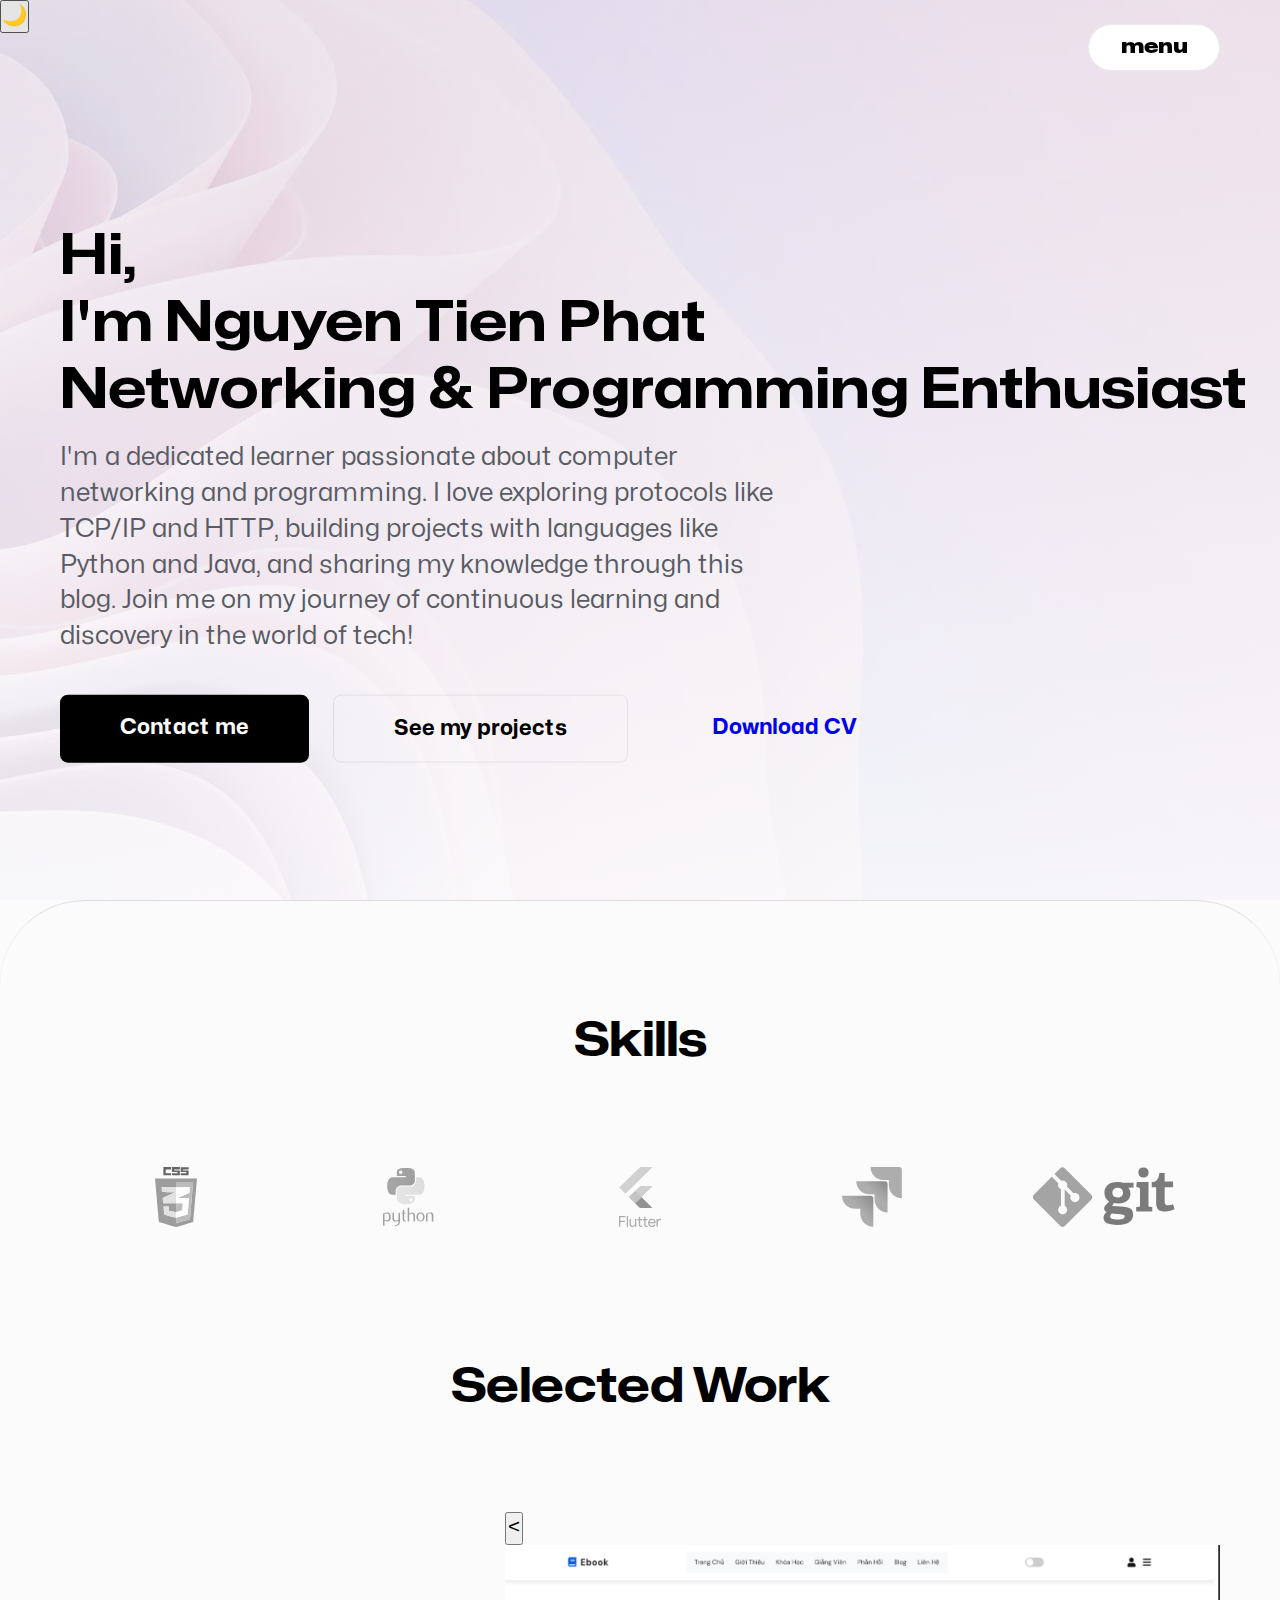
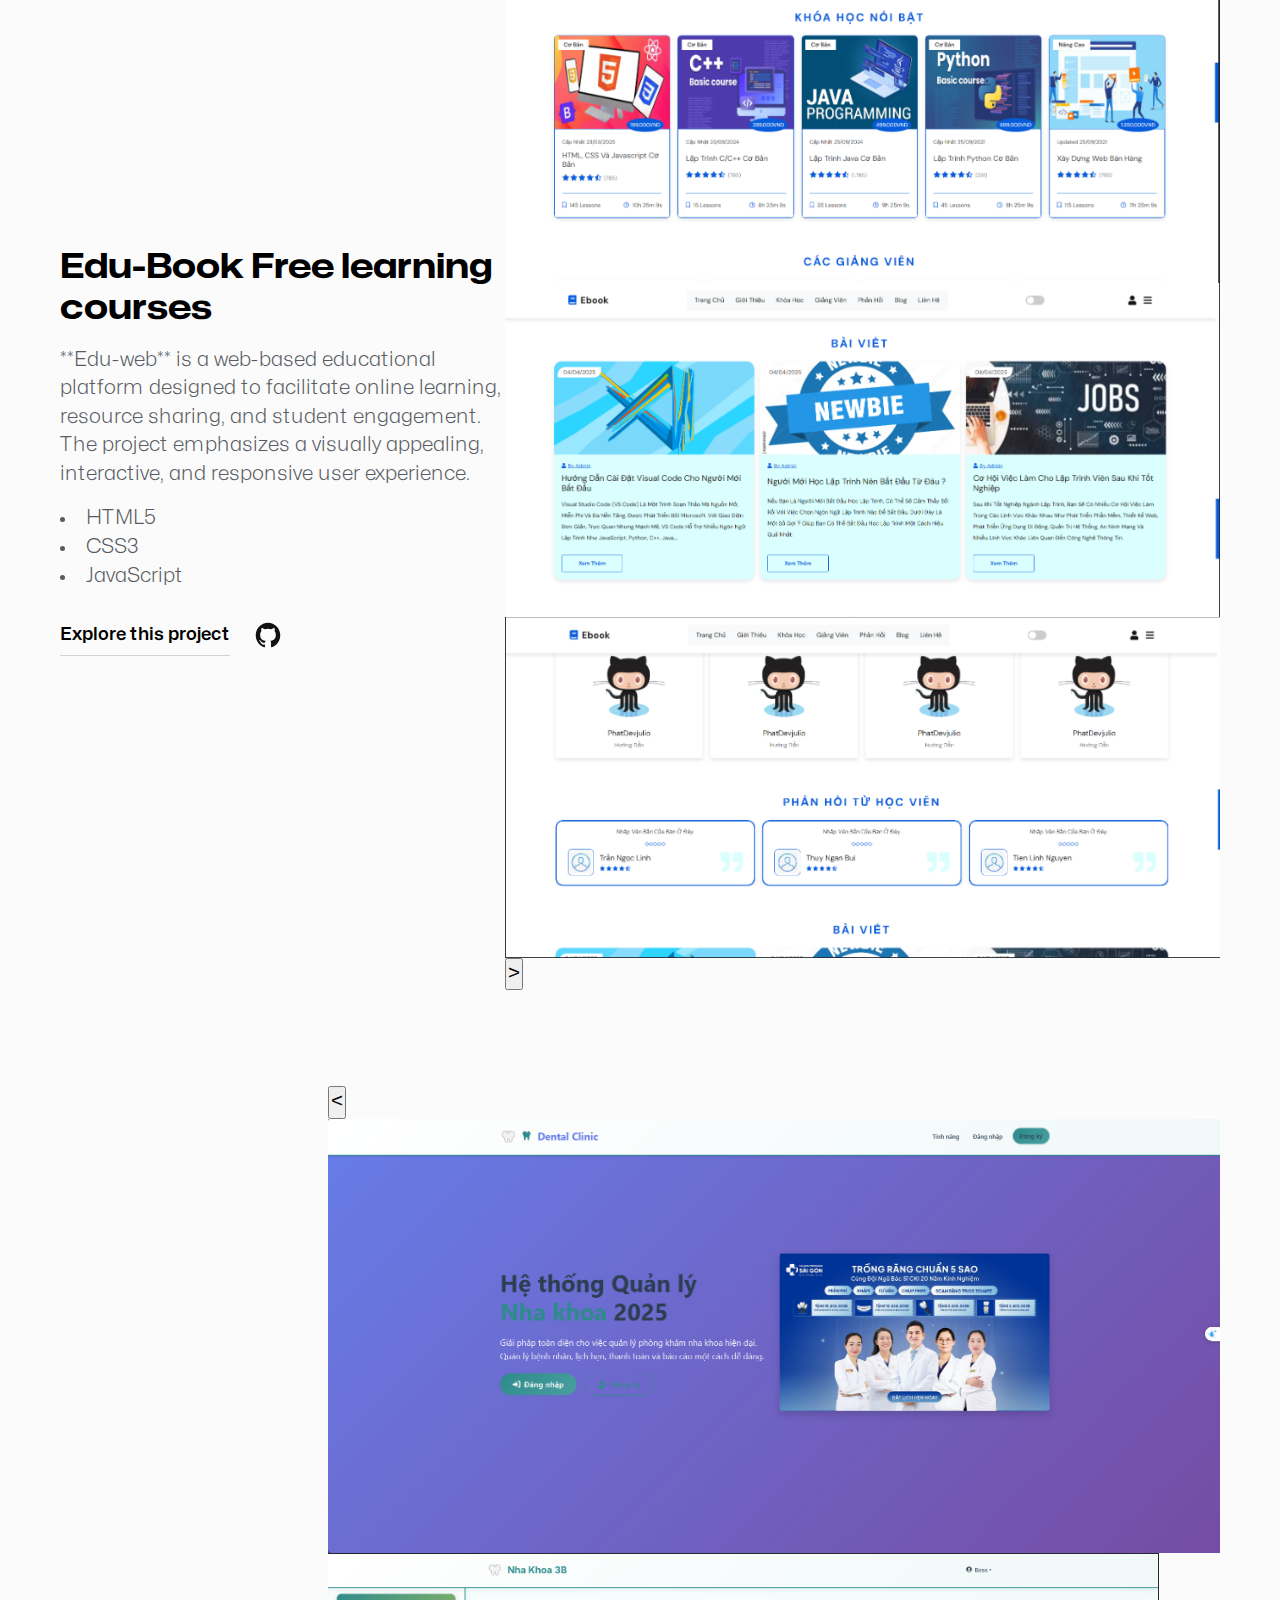
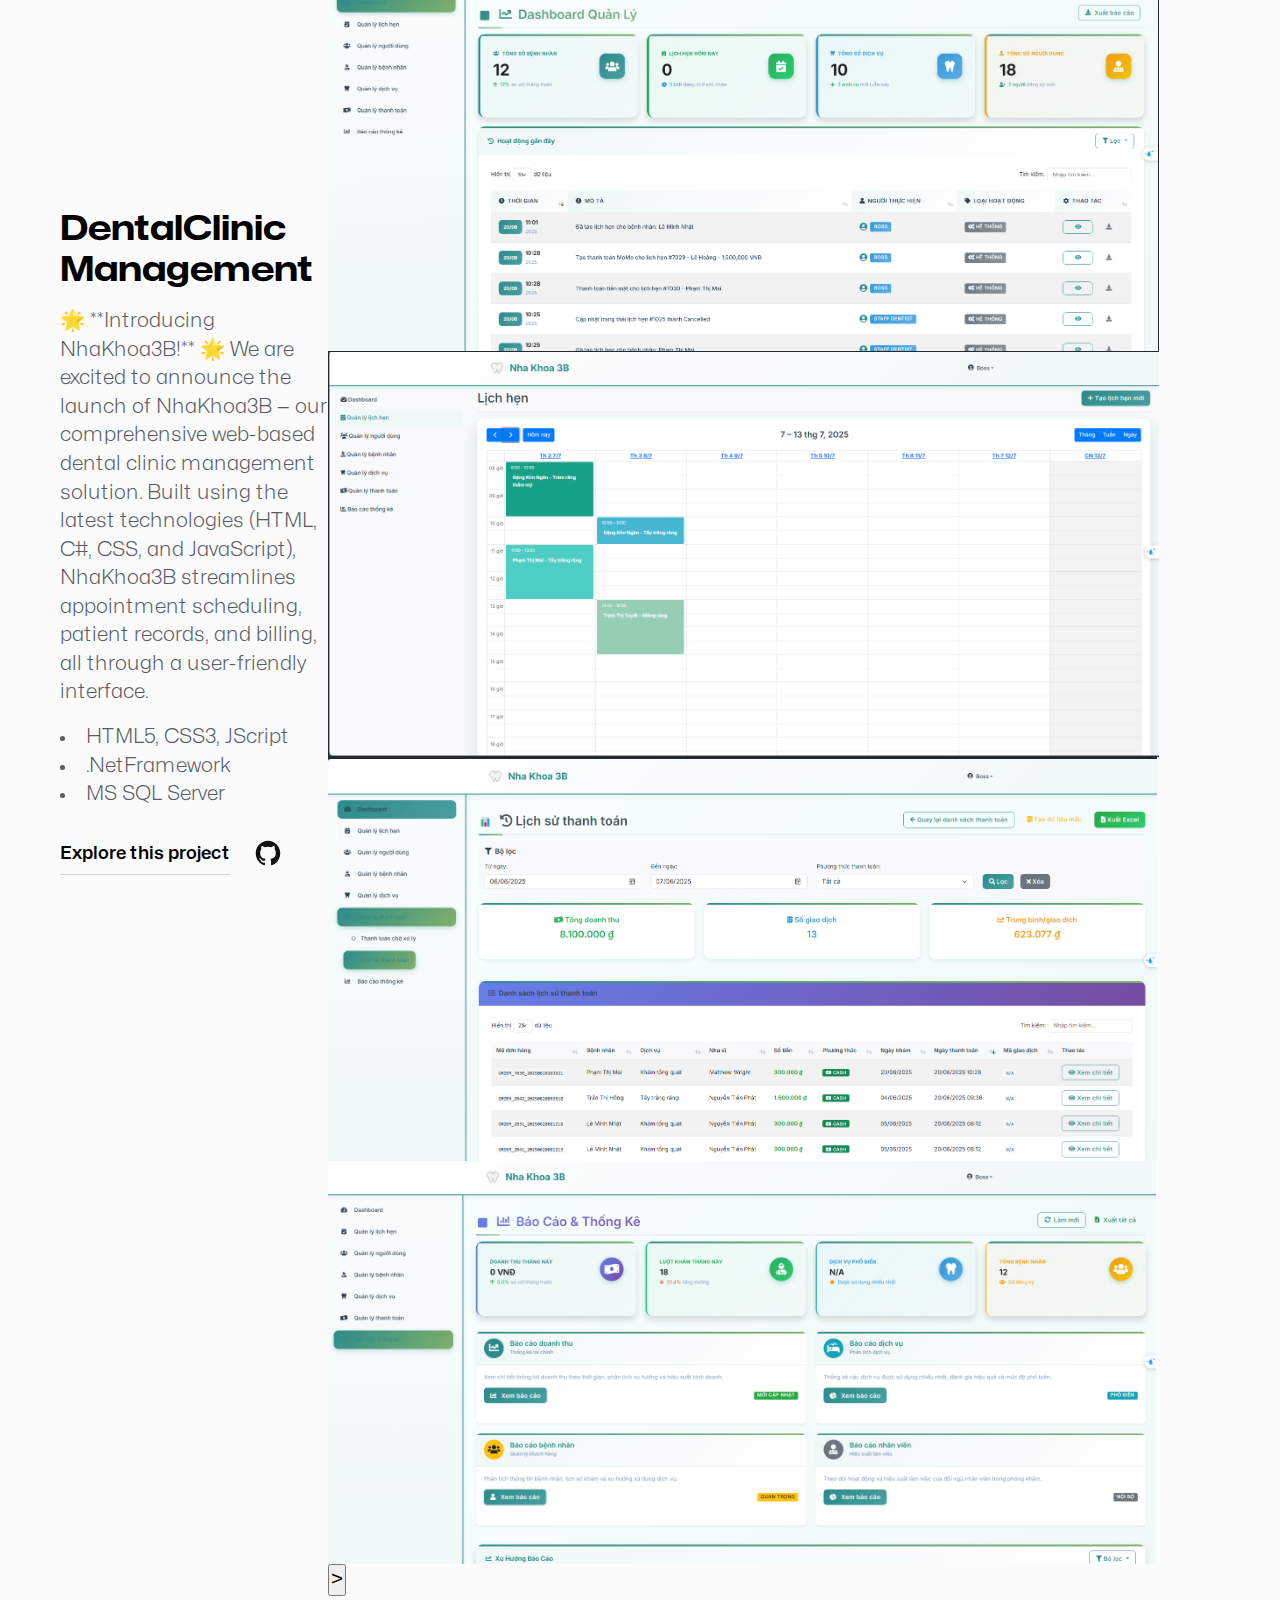
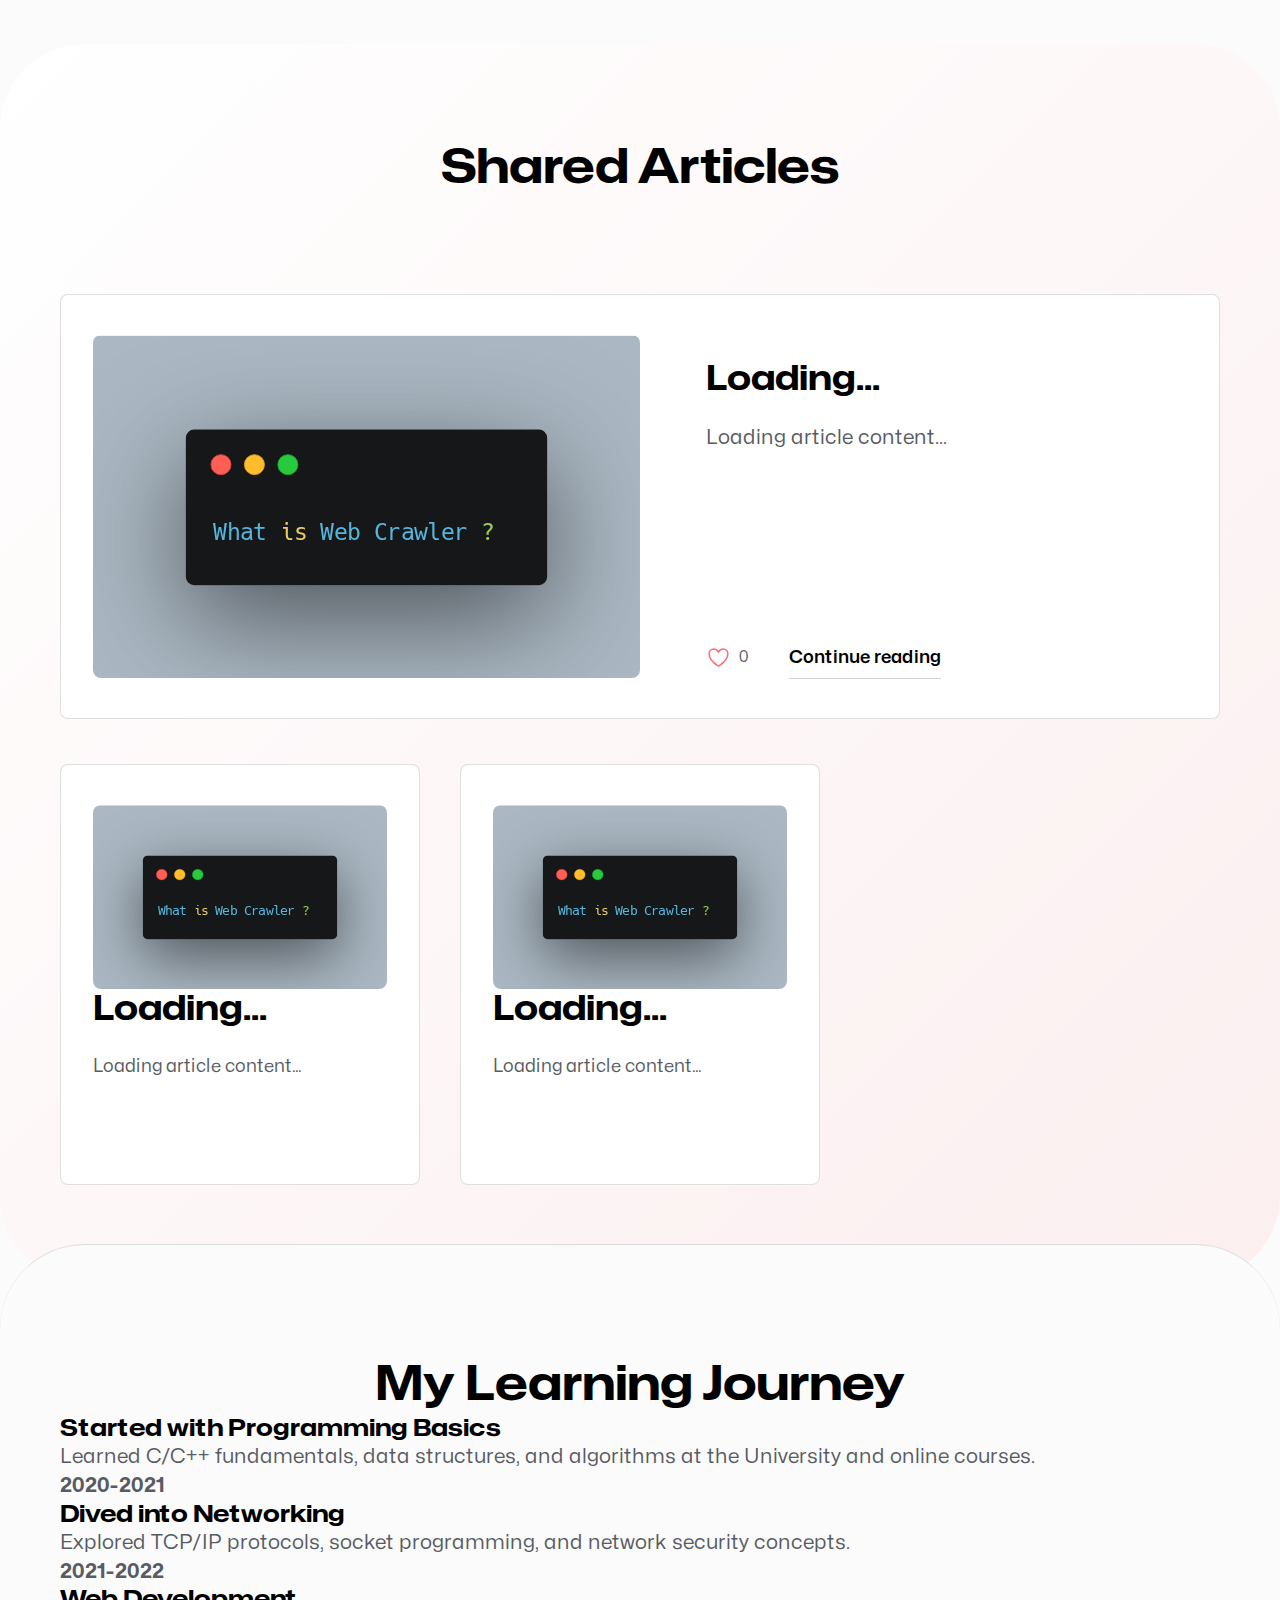
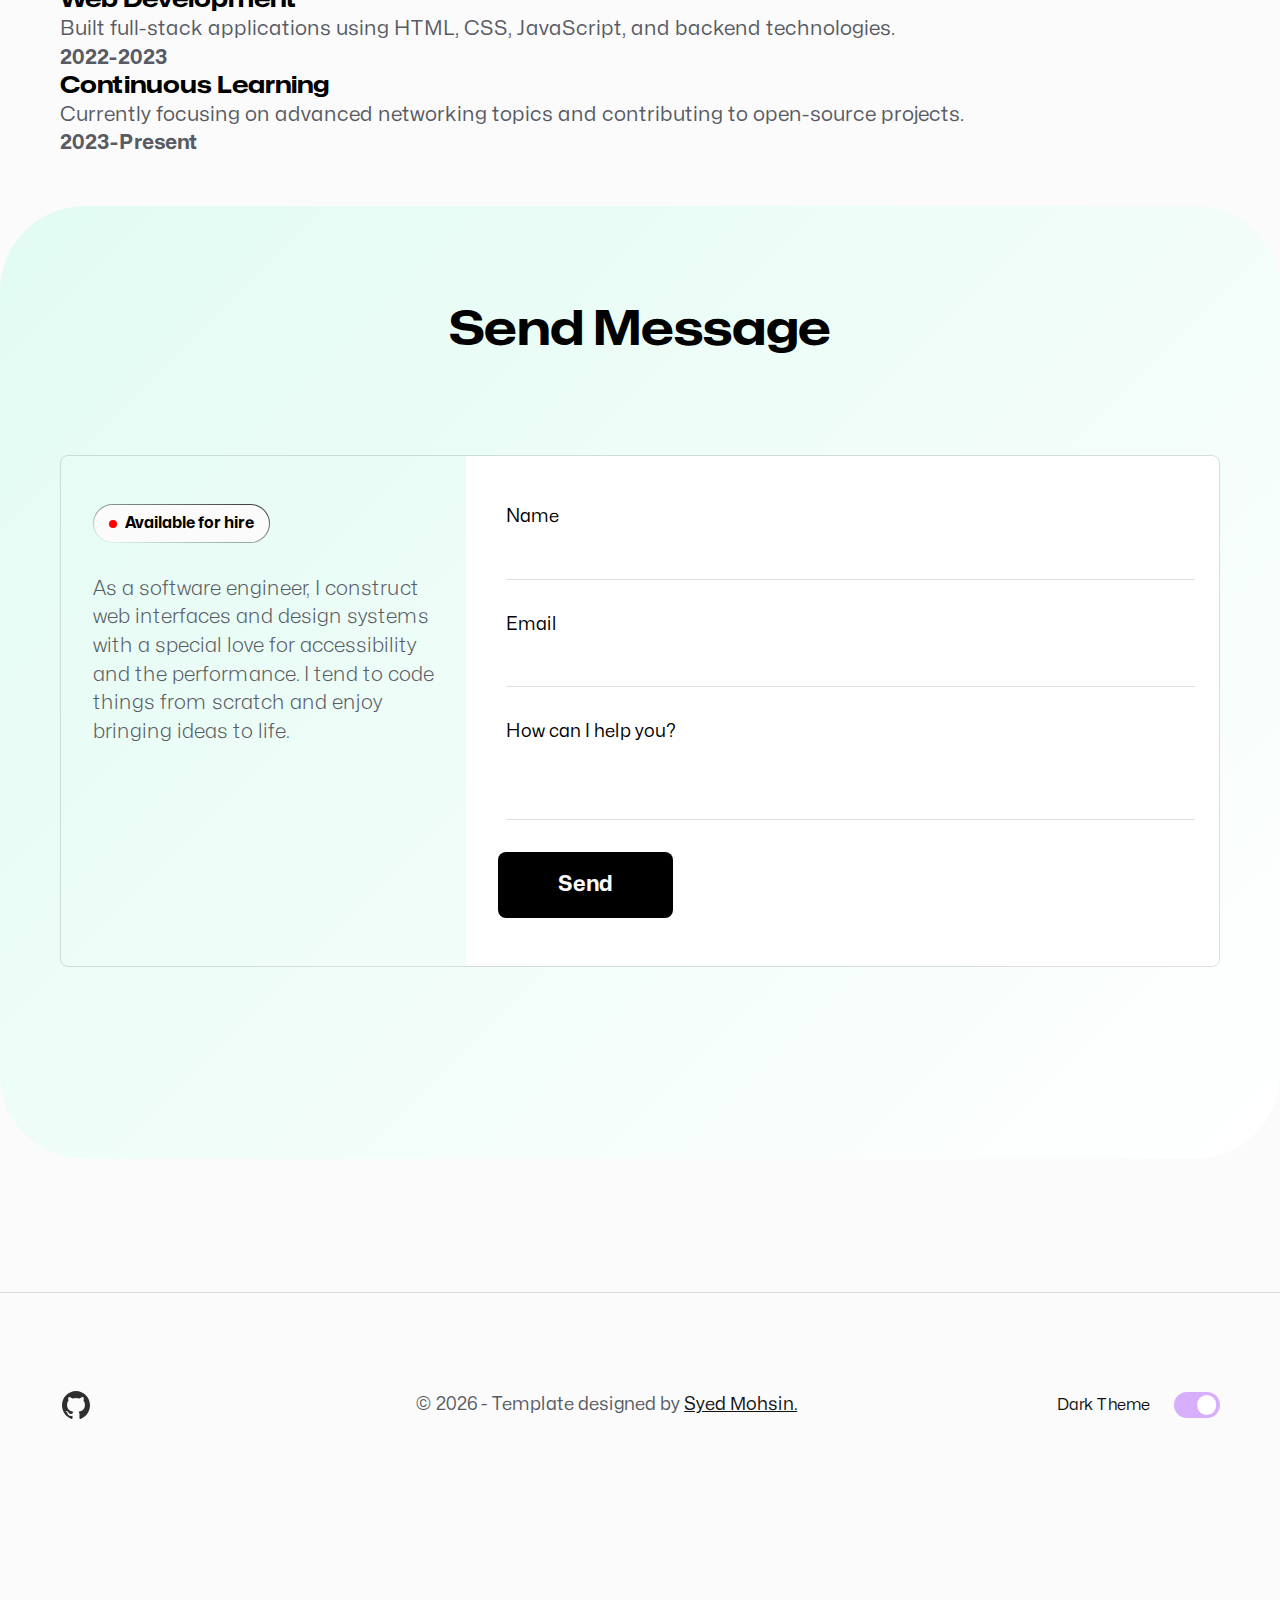
<file: index.html>
<meta name="twitter:card" content="summary_large_image" />
<meta
  name="twitter:title"
  content="Nguyen Tien Phat's Networking & Programming Blog"
/>
<meta
  name="twitter:description"
  content="Welcome to my personal blog and portfolio! I am a passionate learner in computer networking and programming,
sharing my journey, projects, and insights on topics like TCP/IP, HTTP, Python, and more. Explore my work,
 articles, and connect with me for collaborations or discussions!"
/>

<meta property="og:url" content="https://ossportfolio.netlify.app" />
<meta property="og:type" content="website" />
<meta
  property="og:title"
  content="Nguyen Tien Phat's Networking & Programming Blog"
/>
<meta
  property="og:description"
  content="Welcome to my personal blog and portfolio! I am a passionate learner in computer networking and programming,
sharing my journey, projects, and insights on topics like TCP/IP, HTTP, Python, and more. Explore my work,
 articles, and connect with me for collaborations or discussions!"
/>

<!DOCTYPE html>
<html lang="en">
  <head>
    <meta charset="UTF-8" />
    <meta http-equiv="X-UA-Compatible" content="IE=edge" />
    <meta name="viewport" content="width=device-width, initial-scale=1.0" />
    <meta name="robots" content="index, follow" />

    <!-- Read and update content attributes accordingly  -->

    <meta
      name="description"
      content="Welcome to my personal blog and portfolio! I am a passionate learner in computer networking and programming,
       sharing my journey, projects, and insights on topics like TCP/IP, HTTP, Python, and more. Explore my work,
        articles, and connect with me for collaborations or discussions!"
    />

    <!-- Google / Search Engine Tags -->
    <meta
      itemprop="name"
      content="Nguyen Tien Phat's Networking & Programming Blog"
    />
    <meta
      itemprop="description"
      content="Welcome to my personal blog and portfolio! I am a passionate learner in computer networking and programming,
sharing my journey, projects, and insights on topics like TCP/IP, HTTP, Python, and more. Explore my work,
 articles, and connect with me for collaborations or discussions!"
    />

    <!-- Reference screenshot of updated site's header in place of content -->
    <meta itemprop="image" content="assets/images/sharing-card.png" />

    <!-- Facebook Meta Tags -->
    <meta property="og:url" content="https://ossportfolio.netlify.app" />
    <meta property="og:type" content="website" />
    <meta property="og:title" content="Tien Phat's Portfolio" />
    <meta
      property="og:description"
      content="Welcome to my portfolio website! I am a passionate backend developer specializing in Java and Spring Boot,
with hands-on experience in building scalable and efficient web applications. Here, you'll find my projects,
 open-source contributions, and more. Feel free to reach out for inquiries or potential collaborations—
 I'd love to connect!"
    />
    <!-- Reference screenshot of updated site's header in content -->
    <meta property="og:image" content="assets/images/sharing-card.png" />

    <!-- Twitter Meta Tags -->
    <meta name="twitter:card" content="summary_large_image" />
    <meta name="twitter:title" content="Tien Phat's Portfolio" />
    <meta
      name="twitter:description"
      content="Welcome to my portfolio website! I am a passionate backend developer specializing in Java and Spring Boot,
with hands-on experience in building scalable and efficient web applications. Here, you'll find my projects,
 open-source contributions, and more. Feel free to reach out for inquiries or potential collaborations—
 I'd love to connect!"
    />
    <!-- Reference screenshot of updated site's header in content -->
    <meta name="twitter:image" content="assets/images/sharing-card.png" />

    <!-- Update favicon href attribute with image of yourself -->
    <link
      rel="shortcut icon"
      href="assets/images/favicons.png"
      type="image/png"
    />

    <!-- Preloading fonts for better performance -->

    <link
      rel="preload"
      href="assets/fonts/Mona-Sans.woff2"
      as="font"
      type="font/woff2"
      crossorigin
    />

    <link rel="stylesheet" href="style.css" />
    <script src="script.js" defer></script>

    <!-- Your name here -->
    <title>Nguyen Tien Phat's Networking & Programming Blog</title>
  </head>

  <body>
    <script>
      // Set default theme to light
      const theme = localStorage.getItem("theme") || "light";
      document.body.classList.add(theme);
    </script>

    <header class="header">
      <div class="menu-btn-container">
        <div class="container">
          <button type="button" class="menu-btn">menu</button>
        </div>
      </div>

      <nav class="nav hidden">
        <ol class="nav-items">
          <li class="nav-item"><a href="#">Home</a></li>
          <li class="nav-item"><a href="#skills">Skills</a></li>
          <li class="nav-item"><a href="#work">My Work</a></li>
          <li class="nav-item"><a href="pages/blog-list.html">Blog</a></li>
          <li class="nav-item"><a href="#journey">My Journey</a></li>
          <li class="nav-item">
            <a href="#contact" data-focused="last-focused">Contact</a>
          </li>
        </ol>
      </nav>
      <!-- floating button -->
      <div class="fab">
        <button class="fab-icon" id="theme-toggle" aria-label="Toggle theme">
          <span class="theme-icon">🌙</span>
        </button>
      </div>

      <div class="container">
        <div class="header-textbox">
          <!-- Replace with your name and job title -->
          <h1 class="h1">
            <span>Hi,</span>
            <span> I'm Nguyen Tien Phat</span>
            <span>Networking & Programming Enthusiast</span>
          </h1>
          <!-- Add a small introductory paragraph about yourself -->
          <p class="header-text">
            I'm a dedicated learner passionate about computer networking and
            programming. I love exploring protocols like TCP/IP and HTTP,
            building projects with languages like Python and Java, and sharing
            my knowledge through this blog. Join me on my journey of continuous
            learning and discovery in the world of tech!
          </p>

          <div class="header-btns">
            <a href="#contact" class="btn btn-cta">Contact me</a>
            <a href="#work" class="btn btn-secondary">See my projects</a>
            <a href="Nguyen_Tien_Phat_Software_Engineer.pdf" class="btn btn-download" download="Nguyen_Tien_Phat_CV.pdf" target="_blank">
              <span class="download-icon"></span> Download CV
            </a>
          </div>
        </div>
      </div>
    </header>

    <main>
    <section class="skills">
      <div class="container">
        <h2 class="h2" id="skills">Skills</h2>
        <div class="logos">
          <div class="logo-group">
            <img
              loading="lazy"
              src="assets/images/skills/html.svg"
              alt="html"
              class="logo hide to-top"
            />
            <img
              loading="lazy"
              src="assets/images/skills/css.svg"
              alt="css"
              class="logo"
            />
            <img
              loading="lazy"
              src="assets/images/skills/javascript.svg"
              alt="js"
              class="logo hide to-bottom"
            />
          </div>
          <div class="logo-group">
            <img
              loading="lazy"
              src="assets/images/skills/java.svg"
              alt="java"
              class="logo hide to-top"
            />
            <img
              loading="lazy"
              src="assets/images/skills/python.svg"
              alt="python"
              class="logo"
            />
            <img
              loading="lazy"
              src="assets/images/skills/csharp.svg"
              alt="csharp"
              class="logo hide to-bottom"
            />
          </div>
          <div class="logo-group">
            <img
              loading="lazy"
              src="assets/images/skills/spring.svg"
              alt="flutter"
              class="logo hide to-top"
            />
            <img
              loading="lazy"
              src="assets/images/skills/flutter.svg"
              alt="react"
              class="logo"
            />
            <img
              loading="lazy"
              src="assets/images/skills/react.png"
              alt="spring"
              class="logo hide to-bottom"
            />
          </div>
          <div class="logo-group">
            <img
              loading="lazy"
              src="assets/images/skills/mysql.svg"
              alt="sql"
              class="logo hide to-top"
            />
            <img
              loading="lazy"
              src="assets/images/skills/jira-svgrepo-com.svg"
              alt="jira"
              class="logo"
            />
            <img
              loading="lazy"
              src="assets/images/skills/javafx.png"
              alt="javafx"
              class="logo hide to-bottom"
            />
          </div>
          <div class="logo-group">
            <img
              loading="lazy"
              src="assets/images/skills/bash.svg"
              alt="bash"
              class="logo hide to-top"
            />
            <img
              loading="lazy"
              src="assets/images/skills/git.svg"
              alt="git"
              class="logo"
            />
            <img
              loading="lazy"
              src="assets/images/skills/postman.png"
              alt="postman"
              class="logo hide to-bottom"
            />
          </div>
        </div>
      </div>
    </section>

    <section class="work">
      <div class="container">
        <h2 class="h2" id="work">Selected Work</h2>
        <div class="work-boxes">
          <div class="work-box">
            <div class="work-textbox">
              <!-- Add your project title here -->
              <h3 class="h3">Edu-Book Free learning courses</h3>
              <!-- Add small description of your project  -->
              <p class="work-text">
**Edu-web** is a web-based educational platform designed to facilitate online learning, resource sharing, and student engagement. The project emphasizes a visually appealing, interactive, and responsive user experience.
              </p>
              <ol class="work-technologies">
                <li>HTML5</li>
                <li>CSS3</li>
                <li>JavaScript</li>

              </ol>

              <div class="work-links">
                <!-- Add url of project in href attribute -->
                <a
                  href="https://demo-edubook.netlify.app/"
                  target="_blank"
                  rel="noopener"
                  class="link"
                  >Explore this project</a
                >

                <!-- Add link to project source code in href attribute if applicable otherwise feel free to delete or comment the markup -->
                <a href="#" target="_blank" rel="noopener" title="Source code">
                  <img
                    src="assets/images/social-links/github.svg"
                    alt="GitHub"
                    loading="lazy"
                  />
                </a>
              </div>
            </div>

            <!-- Update img src and alt attribute  -->
            <div class="work-gallery">
              <button class="gallery-prev" aria-label="Previous image">&lt;</button>
              <div class="gallery-images">
                <img
                  loading="lazy"
                  src="assets/images/work/work-2.png"
                  alt="Project screenshot 1"
                  class="gallery-img active"
                />
                <img
                  loading="lazy"
                  src="assets/images/work/work-1.png"
                  alt="Project screenshot 2"
                  class="gallery-img"
                />
                <img
                  loading="lazy"
                  src="assets/images/work/work-2-2.png"
                  alt="Project screenshot 3"
                  class="gallery-img"
                />
              </div>
              <button class="gallery-next" aria-label="Next image">&gt;</button>
            </div>
          </div>
        </div>
      </div>

      <div class="container">
        <div class="work-boxes">
          <div class="work-box">
            <div class="work-textbox">
              <!-- Add your project title here -->
              <h3 class="h3">DentalClinic Management</h3>
              <!-- Add small description of your project  -->
              <p class="work-text">
                🌟 **Introducing NhaKhoa3B!** 🌟

We are excited to announce the launch of NhaKhoa3B — our comprehensive web-based dental clinic management solution. Built using the latest technologies (HTML, C#, CSS, and JavaScript), NhaKhoa3B streamlines appointment scheduling, patient records, and billing, all through a user-friendly interface.
              </p>
              <!-- Add technologies you used to build the project -->
              <ol class="work-technologies">
                <li>HTML5, CSS3, JScript</li>
                <li>.NetFramework</li>
                <li>MS SQL Server</li>
              </ol>

              <div class="work-links">
                <!-- Add url of project in href attribute -->
                <a
                  href="https://github.com/iLuminase/NhaKhoa3B"
                  target="_blank"
                  rel="noopener"
                  class="link"
                  >Explore this project</a
                >

                <!-- Add link to project source code in href attribute if applicable otherwise feel free to delete or comment the markup -->
                <a href="#" target="_blank" rel="noopener" title="Source code">
                  <img
                    src="assets/images/social-links/github.svg"
                    alt="GitHub"
                    loading="lazy"
                  />
                </a>
              </div>
            </div>

            <!-- Update img src and alt attribute  -->
            <div class="work-gallery">
              <button class="gallery-prev" aria-label="Previous image">&lt;</button>
              <div class="gallery-images">
                <img
                  loading="lazy"
                  src="assets/images/work/work-3.png"
                  alt="Project screenshot 1"
                  class="gallery-img active"
                />
                <img
                  loading="lazy"
                  src="assets/images/work/work-4.png"
                  alt="Project screenshot 2"
                  class="gallery-img"
                />
                <img
                  loading="lazy"
                  src="assets/images/work/work-5.png"
                  alt="Project screenshot 3"
                  class="gallery-img"
                />
                <img
                  loading="lazy"
                  src="assets/images/work/work-6.png"
                  alt="Project screenshot 4"
                  class="gallery-img"
                />
                <img
                  loading="lazy"
                  src="assets/images/work/work-7.png"
                  alt="Project screenshot 5"
                  class="gallery-img"
                />
              </div>
              <button class="gallery-next" aria-label="Next image">&gt;</button>
            </div>
          </div>
        </div>
      </div>
    </section>



    <section class="article" style="background: linear-gradient(135deg, var(--bg-color-secondary) 0%, rgba(255, 131, 139, 0.1) 100%); padding: var(--gutter-x-large) 0; border-radius: var(--radius); margin: var(--gutter-large) 0;">
      <div class="container">
        <h2 class="h2" id="blog">Shared Articles</h2>
        <div class="article-boxes">
          <!-- Placeholder articles - content will be loaded dynamically from posts.json -->
          <article class="article-box featured-article">
            <picture class="article-illustration">
              <img src="assets/images/blog-imgs/blog-placeholder-2.svg" alt="Loading" loading="lazy" />
            </picture>
            <div class="article-textbox">
              <div>
                <h3 class="h3">Loading...</h3>
                <p class="article-text">Loading article content...</p>
              </div>
              <div class="article-info">
                <span class="reaction-count">
                  <img src="./assets/images/heart-outline.svg" alt="heart" />
                  0
                </span>
                <a href="#" class="link">Continue reading</a>
              </div>
            </div>
          </article>
          <article class="article-box">
            <picture class="article-illustration">
              <img src="assets/images/blog-imgs/blog-placeholder-2.svg" alt="Loading" loading="lazy" />
            </picture>
            <div class="article-textbox">
              <div>
                <h3 class="h3">Loading...</h3>
                <p class="article-text">Loading article content...</p>
              </div>
              <div class="article-info">
                <span class="reaction-count">
                  <img src="./assets/images/heart-outline.svg" alt="heart" loading="lazy" />
                  0
                </span>
                <a href="#" class="link">Continue reading</a>
              </div>
            </div>
          </article>
          <article class="article-box">
            <picture class="article-illustration">
              <img src="assets/images/blog-imgs/blog-placeholder-2.svg" alt="Loading" loading="lazy" />
            </picture>
            <div class="article-textbox">
              <div>
                <h3 class="h3">Loading...</h3>
                <p class="article-text">Loading article content...</p>
              </div>
              <div class="article-info">
                <span class="reaction-count">
                  <img loading="lazy" src="./assets/images/heart-outline.svg" alt="heart" />
                  0
                </span>
                <a href="#" class="link">Continue reading</a>
              </div>
            </div>
          </article>
        </div>
      </div>
    </section>

    <!-- Update skills-img src, alt  and title attributes I have added some other logos in assets/images/skill for your convenience feel free to pick one if required  -->
    <main>
      <section class="learning-journey">
        <div class="container">
          <h2 class="h2" id="journey">My Learning Journey</h2>
          <div class="journey-timeline">
            <div class="journey-item">
              <h3>Started with Programming Basics</h3>
              <p>
                Learned C/C++ fundamentals, data structures, and algorithms
                at the University and online courses.
              </p>
              <h4>2020-2021</h4>
            </div>
            
            <div class="journey-item">
              <h3>Dived into Networking</h3>
              <p>
                Explored TCP/IP protocols, socket programming, and network
                security concepts.
              </p>
              <h4>2021-2022</h4>
            </div>
            <div class="journey-item">
              <h3>Web Development</h3>
              <p>
                Built full-stack applications using HTML, CSS, JavaScript, and
                backend technologies.
              </p>
              <h4>2022-2023</h4>
            </div>
            <div class="journey-item">
              <h3>Continuous Learning</h3>
              <p>
                Currently focusing on advanced networking topics and
                contributing to open-source projects.
              </p>
              <h4>2023-Present</h4>
            </div>
          </div>
        </div>
      </section>

    
      <section class="contact" style="background: linear-gradient(135deg, rgba(0, 255, 166, 0.1) 0%, var(--bg-color-secondary) 100%); padding: var(--gutter-x-large) 0; border-radius: var(--radius); margin: var(--gutter-large) 0;">
        <div class="container">
          <h2 class="h2" id="contact">Send Message</h2>
          <div class="contact-content">
            <div class="contact-textbox">
              <!-- Please comment this component if you're not available for hire -->
              <strong href="#" class="hire-alert">
                <span class="indicator"></span>
                Available for hire
              </strong>
              <p class="contact-text">
                As a software engineer, I construct web interfaces and design
                systems with a special love for accessibility and the
                performance. I tend to code things from scratch and enjoy
                bringing ideas to life.
              </p>
              <!-- Replace src with your signatures and name -->
              <img
                src="assets/images/signature.png"
                alt="Tien Phat"
                class="signatures"
                loading="lazy"
              />
            </div>
            <form
              action="https://formspree.io/f/mkgrkpdq"
              method="POST"
              class="contact-form"
            >
              <div class="form-field">
                <label for="name">Name</label>
                <input type="text" name="name" id="name" required />
              </div>
              <div class="form-field">
                <label for="email">Email</label>
                <input
                  type="email"
                  name="email"
                  id="email"
                  required
                  inputmode="email"
                />
              </div>
              <div class="form-field">
                <label for="message">How can I help you?</label>
                <textarea name="message" id="message" required></textarea>
              </div>
              <button type="submit" class="btn btn-cta">Send</button>
            </form>
          </div>
        </div>
      </section>
    </main>

    <footer class="footer">
      <div class="container">
        <div class="footer-content">
          <!-- Update href and src attributes -->
          <nav>
            <ol class="footer-links">
              <li class="footer-link">
                <a
                  title="GitHub"
                  href="https://github.com/iLuminase"
                  target="_blank"
                  rel="noopener"
                  ><img
                    loading="lazy"
                    src="assets/images/social-links/github.svg"
                    alt="GitHub"
                /></a>
                <!-- </li>
              <li class="footer-link">
                <a title="Codepen" href="https://github.com/iLuminase" target="_blank" rel="noopener"
                  ><img
                    loading="lazy"
                    src="assets/images/social-links/codepen.svg"
                    alt="Codepen"
                /></a>
              </li> -->
              </li>

              <li class="footer-link">
                <a
                  title="Linkedin"
                  href="https://www.linkedin.com/in/nt-phat-softdev/"
                  target="_blank"
                  rel="noopener"
                  ><img
                    loading="lazy"
                    src="assets/images/social-links/linkedin.svg"
                    alt="Linkedin"
                /></a>
              </li>
            </ol>
          </nav>
          <p class="footer-text">
            &copy; <span>2024</span> - Template designed by
            <a
              target="_blank"
              rel="noopener"
              href="https://github.com/devsyedmohsin"
              >Syed Mohsin.</a
            >
          </p>
          <label class="theme-switch" for="theme-switch">
            <span>Dark Theme</span>
            <input type="checkbox" id="theme-switch" role="switch" />
          </label>
        </div>
      </div>
    </footer>
  </body>
</html>
</file>
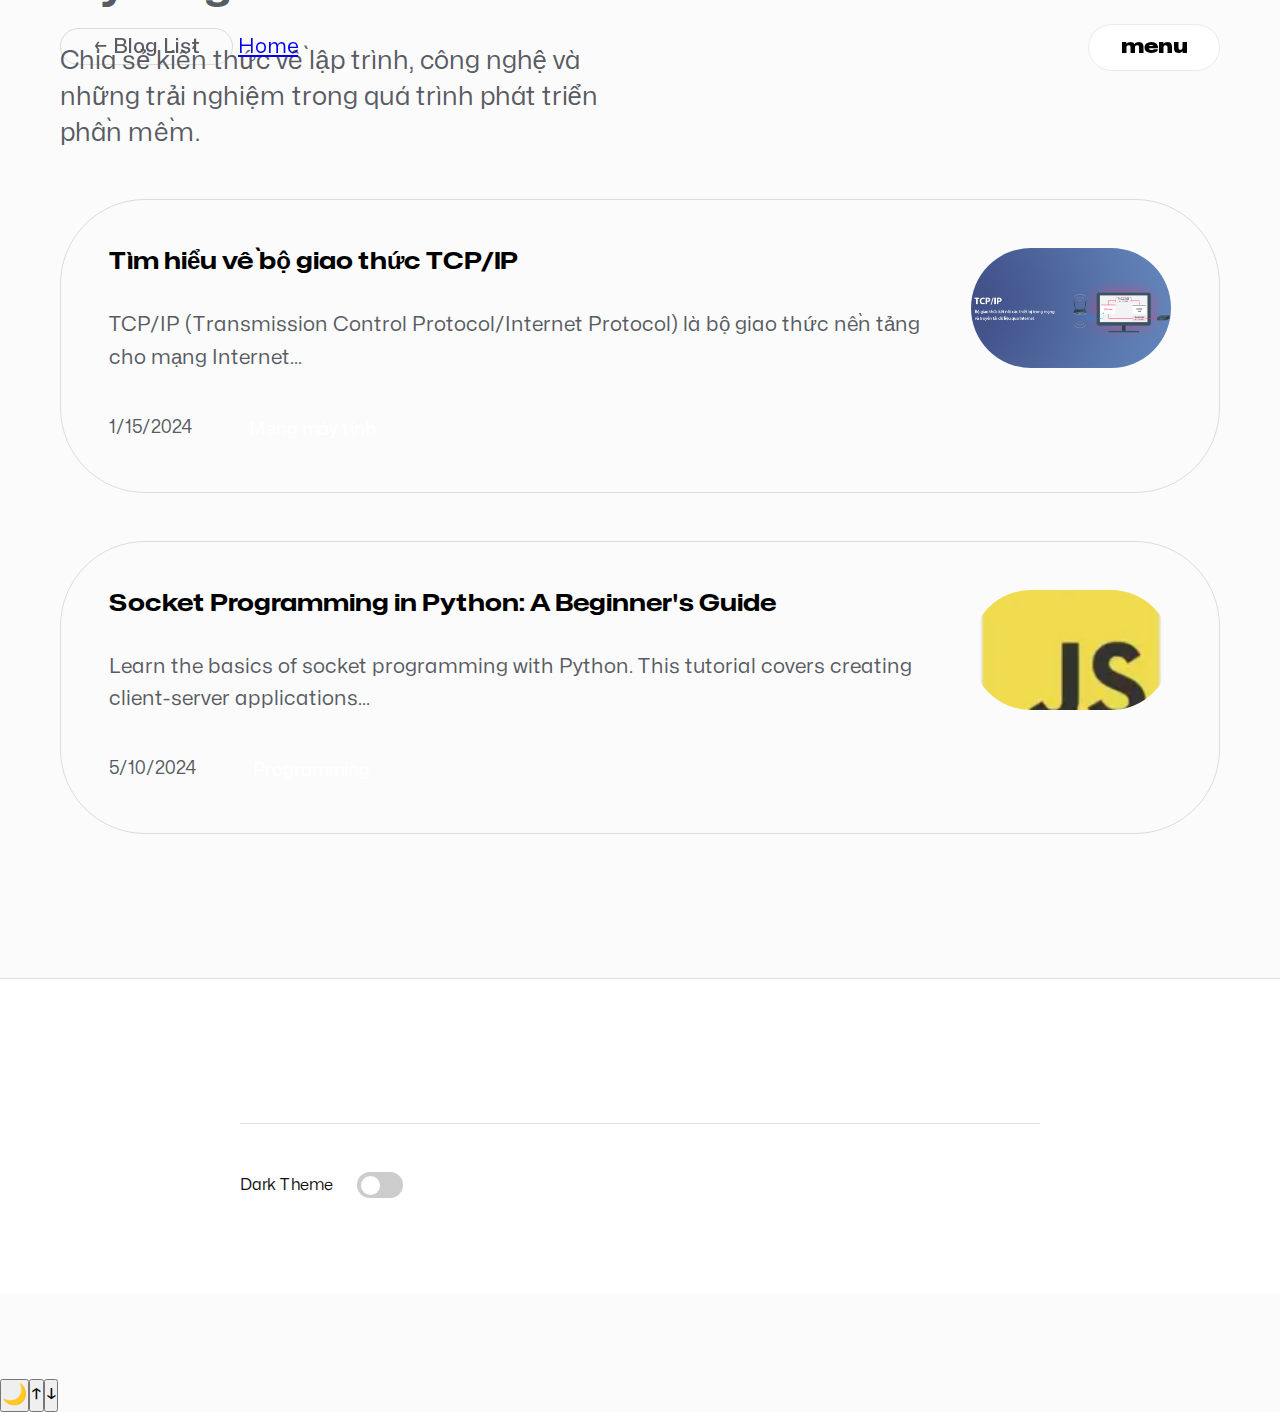
<file: pages/blog-list.html>
<!DOCTYPE html>
<html lang="vi">
  <head>
    <meta charset="UTF-8" />
    <title>Blog - iLuminase</title>
    <meta
      name="description"
      content="Blog cá nhân về lập trình, công nghệ và phát triển phần mềm."
    />
    <meta name="viewport" content="width=device-width, initial-scale=1.0" />
    <link rel="stylesheet" href="../style.css" />
    <link rel="stylesheet" href="blog-styles.css" />
    <script src="blog-script.js" defer></script>
  </head>
  <body>
    <!-- Blog Header Component -->
    <div class="blog-header-placeholder"></div>

    <main>
      <div class="blog-list">
        <div class="container">
          <h1>My Blog</h1>
          <p class="blog-intro">
            Chia sẻ kiến thức về lập trình, công nghệ và những trải nghiệm trong
            quá trình phát triển phần mềm.
          </p>

          <div class="blog-posts">
            <article class="blog-post-card">
              <div class="post-content">
                <h2>
                  <a href="blog-understanding-tcp-ip-protocol-suite.html">
                    Tìm hiểu về bộ giao thức TCP/IP
                  </a>
                </h2>
                <p class="post-excerpt">
                  TCP/IP (Transmission Control Protocol/Internet Protocol) là bộ
                  giao thức nền tảng cho mạng Internet và hầu hết các mạng máy
                  tính hiện đại. Việc hiểu rõ TCP/IP giúp chúng ta nắm được cách
                  các thiết bị giao tiếp với nhau qua mạng.
                </p>
                <div class="post-meta">
                  <time datetime="2024-01-15">15 tháng 1, 2024</time>
                  <span class="post-category">Mạng máy tính</span>
                </div>
              </div>
              <div class="post-image">
                <img
                  src="../assets/images/skills/html.webp"
                  alt="TCP/IP Protocol"
                />
              </div>
            </article>

            <!-- Thêm các bài blog khác ở đây -->
            <article class="blog-post-card">
              <div class="post-content">
                <h2>
                  <a href="#">Sắp ra mắt...</a>
                </h2>
                <p class="post-excerpt">
                  Bài viết mới đang được chuẩn bị. Hãy theo dõi để cập nhật
                  những nội dung thú vị về lập trình và công nghệ!
                </p>
                <div class="post-meta">
                  <time datetime="2024-12-31">Sắp tới</time>
                  <span class="post-category">Coming Soon</span>
                </div>
              </div>
              <div class="post-image">
                <img src="../assets/images/skills/js.webp" alt="Coming Soon" />
              </div>
            </article>
          </div>
        </div>
      </div>

      <footer class="blog-footer">
        <div class="container">
          <div
            style="
              text-align: center;
              margin-top: var(--gutter-large);
              padding-top: var(--gutter-large);
              border-top: 1px solid var(--border);
            "
          >
            <label class="theme-switch" for="theme-switch">
              <span>Dark Theme</span>
              <input type="checkbox" id="theme-switch" role="switch" />
            </label>
          </div>
        </div>
      </footer>
    </main>
  </body>
</html>
</file>
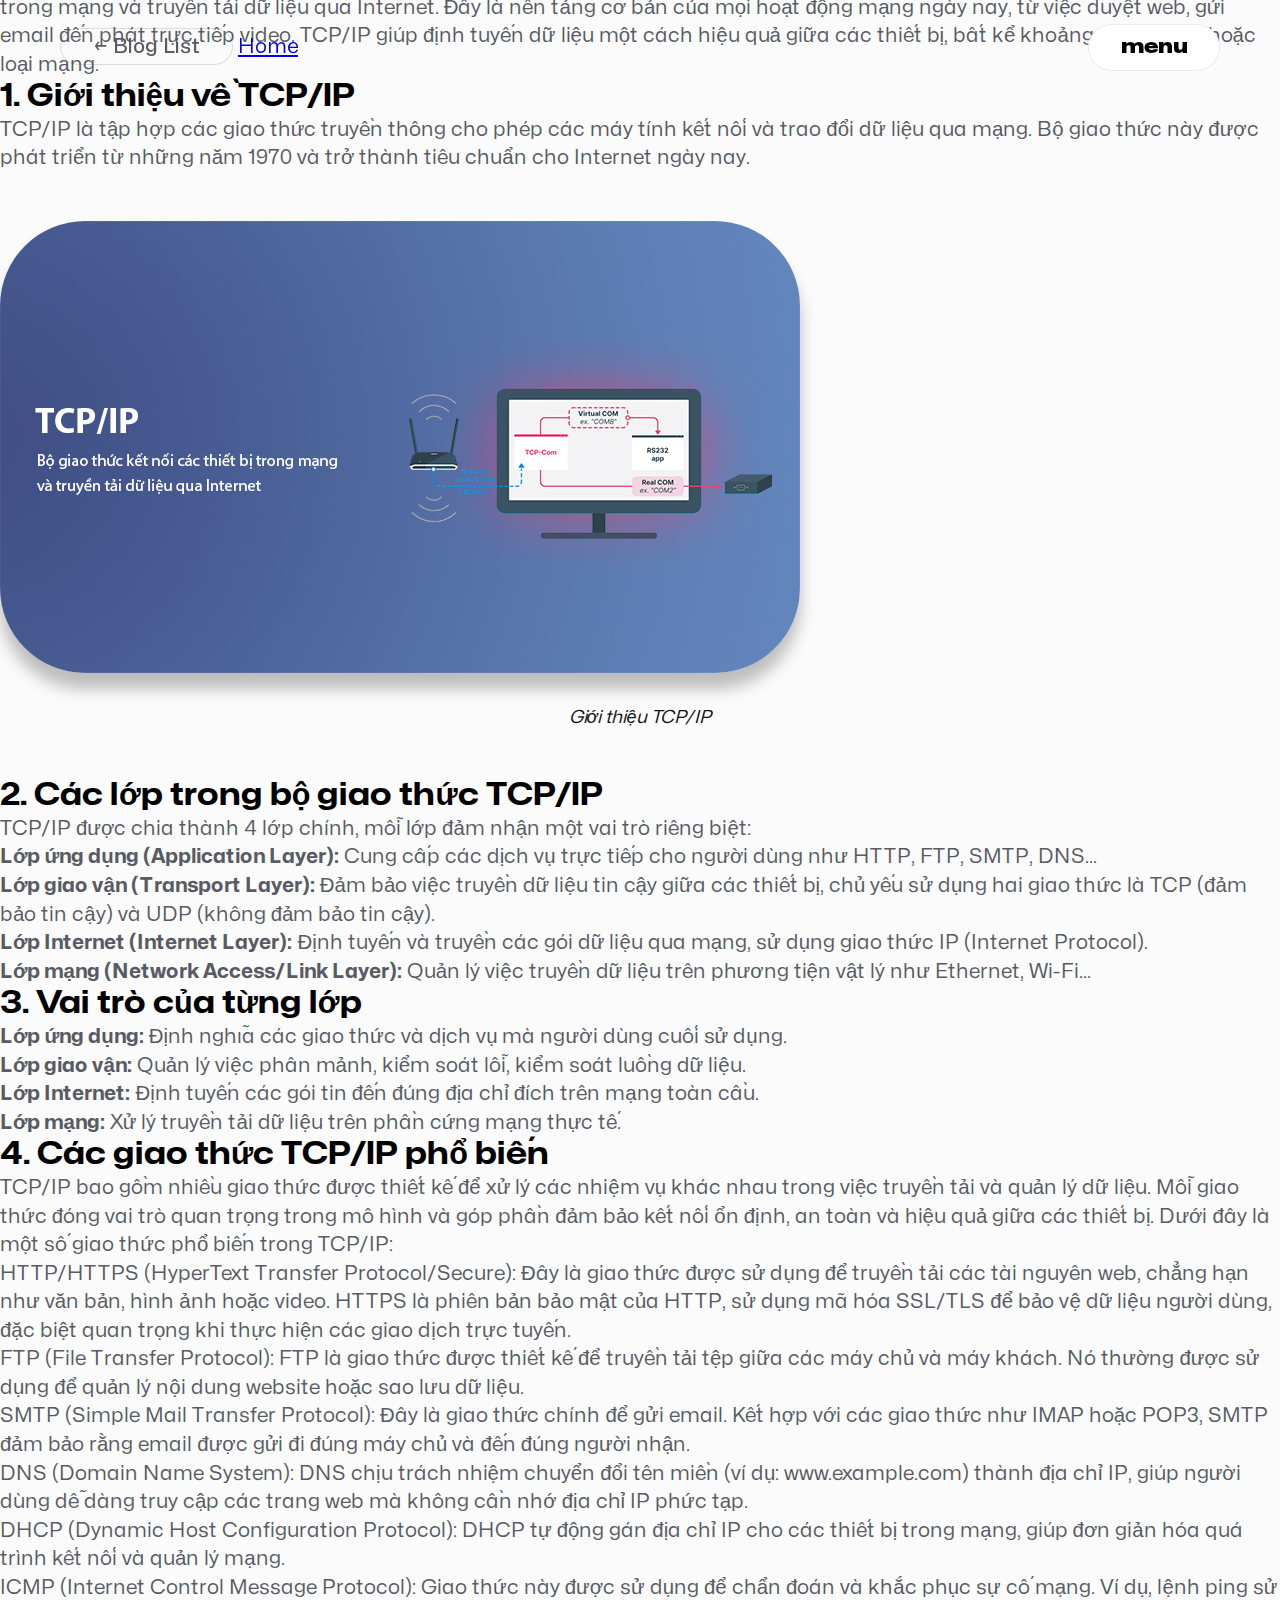
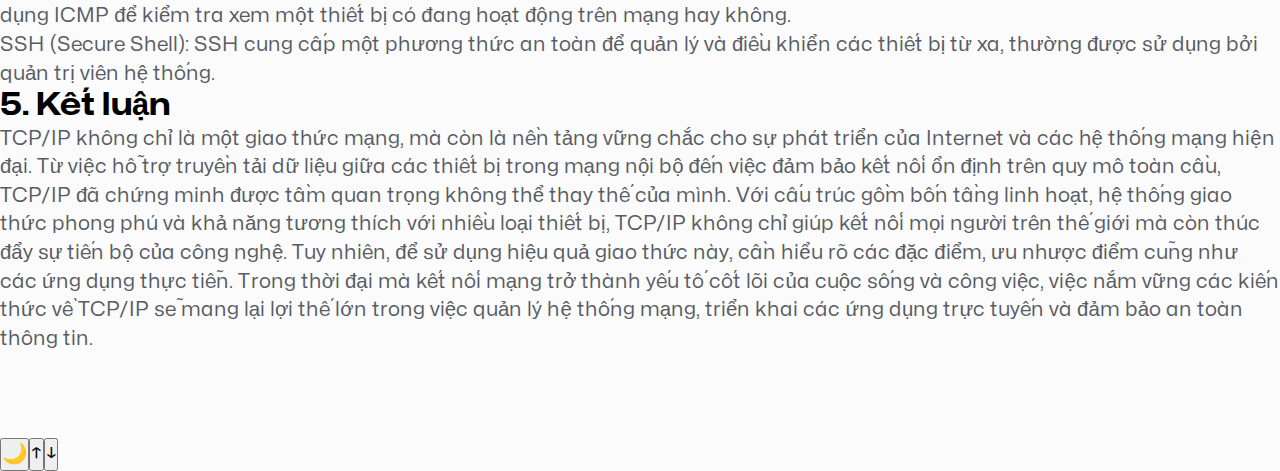
<file: pages/blog-understanding-tcp-ip-protocol-suite.html>
<!DOCTYPE html>
<html lang="vi">
  <head>
    <meta charset="UTF-8" />
    <title>Tìm hiểu về bộ giao thức TCP/IP</title>
    <meta
      name="description"
      content="Blog giải thích về bộ giao thức TCP/IP, các lớp và vai trò của từng lớp trong mạng máy tính."
    />
    <meta name="viewport" content="width=device-width, initial-scale=1.0" />
    <link rel="stylesheet" href="../style.css" />
    <link rel="stylesheet" href="blog-styles.css" />
    <script src="blog-script.js" defer></script>
    <!-- ...existing code... -->
  </head>
  <body>
    <!-- Blog Header Component -->
    <div class="blog-header-placeholder"></div>

    <main>
      <article class="blog-article">
        <h1>Tìm hiểu về bộ giao thức TCP/IP</h1>
        <p>
          TCP/IP (Transmission Control Protocol/Internet Protocol) là một bộ
          giao thức tiêu chuẩn được sử dụng để kết nối các thiết bị trong mạng
          và truyền tải dữ liệu qua Internet. Đây là nền tảng cơ bản của mọi
          hoạt động mạng ngày nay, từ việc duyệt web, gửi email đến phát trực
          tiếp video. TCP/IP giúp định tuyến dữ liệu một cách hiệu quả giữa các
          thiết bị, bất kể khoảng cách địa lý hoặc loại mạng.
        </p>

        <h2>1. Giới thiệu về TCP/IP</h2>
        <p>
          TCP/IP là tập hợp các giao thức truyền thông cho phép các máy tính kết
          nối và trao đổi dữ liệu qua mạng. Bộ giao thức này được phát triển từ
          những năm 1970 và trở thành tiêu chuẩn cho Internet ngày nay.
        </p>

        <figure class="blog-image">
          <img
            src="../assets/images/blog-imgs/tcp-ip-la-gi.jpg"
            alt="Mô hình TCP/IP"
            loading="lazy"
          />
          <figcaption>Giới thiệu TCP/IP</figcaption>
        </figure>

        <h2>2. Các lớp trong bộ giao thức TCP/IP</h2>
        <p>
          TCP/IP được chia thành 4 lớp chính, mỗi lớp đảm nhận một vai trò riêng
          biệt:
        </p>
        <ul>
          <li>
            <strong>Lớp ứng dụng (Application Layer):</strong> Cung cấp các dịch
            vụ trực tiếp cho người dùng như HTTP, FTP, SMTP, DNS...
          </li>
          <li>
            <strong>Lớp giao vận (Transport Layer):</strong> Đảm bảo việc truyền
            dữ liệu tin cậy giữa các thiết bị, chủ yếu sử dụng hai giao thức là
            TCP (đảm bảo tin cậy) và UDP (không đảm bảo tin cậy).
          </li>
          <li>
            <strong>Lớp Internet (Internet Layer):</strong> Định tuyến và truyền
            các gói dữ liệu qua mạng, sử dụng giao thức IP (Internet Protocol).
          </li>
          <li>
            <strong>Lớp mạng (Network Access/Link Layer):</strong> Quản lý việc
            truyền dữ liệu trên phương tiện vật lý như Ethernet, Wi-Fi...
          </li>
        </ul>
        <h2>3. Vai trò của từng lớp</h2>
        <ul>
          <li>
            <strong>Lớp ứng dụng:</strong> Định nghĩa các giao thức và dịch vụ
            mà người dùng cuối sử dụng.
          </li>
          <li>
            <strong>Lớp giao vận:</strong> Quản lý việc phân mảnh, kiểm soát
            lỗi, kiểm soát luồng dữ liệu.
          </li>
          <li>
            <strong>Lớp Internet:</strong> Định tuyến các gói tin đến đúng địa
            chỉ đích trên mạng toàn cầu.
          </li>
          <li>
            <strong>Lớp mạng:</strong> Xử lý truyền tải dữ liệu trên phần cứng
            mạng thực tế.
          </li>
        </ul>
        <h2>4. Các giao thức TCP/IP phổ biến</h2>
        <p>
          TCP/IP bao gồm nhiều giao thức được thiết kế để xử lý các nhiệm vụ
          khác nhau trong việc truyền tải và quản lý dữ liệu. Mỗi giao thức đóng
          vai trò quan trọng trong mô hình và góp phần đảm bảo kết nối ổn định,
          an toàn và hiệu quả giữa các thiết bị. Dưới đây là một số giao thức
          phổ biến trong TCP/IP:
        </p>
        <ul>
          <li>
            HTTP/HTTPS (HyperText Transfer Protocol/Secure): Đây là giao thức
            được sử dụng để truyền tải các tài nguyên web, chẳng hạn như văn
            bản, hình ảnh hoặc video. HTTPS là phiên bản bảo mật của HTTP, sử
            dụng mã hóa SSL/TLS để bảo vệ dữ liệu người dùng, đặc biệt quan
            trọng khi thực hiện các giao dịch trực tuyến.
          </li>
          <li>
            FTP (File Transfer Protocol): FTP là giao thức được thiết kế để
            truyền tải tệp giữa các máy chủ và máy khách. Nó thường được sử dụng
            để quản lý nội dung website hoặc sao lưu dữ liệu.
          </li>
          <li>
            SMTP (Simple Mail Transfer Protocol): Đây là giao thức chính để gửi
            email. Kết hợp với các giao thức như IMAP hoặc POP3, SMTP đảm bảo
            rằng email được gửi đi đúng máy chủ và đến đúng người nhận.
          </li>
          <li>
            DNS (Domain Name System): DNS chịu trách nhiệm chuyển đổi tên miền
            (ví dụ: www.example.com) thành địa chỉ IP, giúp người dùng dễ dàng
            truy cập các trang web mà không cần nhớ địa chỉ IP phức tạp.
          </li>
          <li>
            DHCP (Dynamic Host Configuration Protocol): DHCP tự động gán địa chỉ
            IP cho các thiết bị trong mạng, giúp đơn giản hóa quá trình kết nối
            và quản lý mạng.
          </li>
          <li>
            ICMP (Internet Control Message Protocol): Giao thức này được sử dụng
            để chẩn đoán và khắc phục sự cố mạng. Ví dụ, lệnh ping sử dụng ICMP
            để kiểm tra xem một thiết bị có đang hoạt động trên mạng hay không.
          </li>
          <li>
            SSH (Secure Shell): SSH cung cấp một phương thức an toàn để quản lý
            và điều khiển các thiết bị từ xa, thường được sử dụng bởi quản trị
            viên hệ thống.
          </li>
        </ul>
        <h2>5. Kết luận</h2>
        <p>
          TCP/IP không chỉ là một giao thức mạng, mà còn là nền tảng vững chắc
          cho sự phát triển của Internet và các hệ thống mạng hiện đại. Từ việc
          hỗ trợ truyền tải dữ liệu giữa các thiết bị trong mạng nội bộ đến việc
          đảm bảo kết nối ổn định trên quy mô toàn cầu, TCP/IP đã chứng minh
          được tầm quan trọng không thể thay thế của mình. Với cấu trúc gồm bốn
          tầng linh hoạt, hệ thống giao thức phong phú và khả năng tương thích
          với nhiều loại thiết bị, TCP/IP không chỉ giúp kết nối mọi người trên
          thế giới mà còn thúc đẩy sự tiến bộ của công nghệ. Tuy nhiên, để sử
          dụng hiệu quả giao thức này, cần hiểu rõ các đặc điểm, ưu nhược điểm
          cũng như các ứng dụng thực tiễn. Trong thời đại mà kết nối mạng trở
          thành yếu tố cốt lõi của cuộc sống và công việc, việc nắm vững các
          kiến thức về TCP/IP sẽ mang lại lợi thế lớn trong việc quản lý hệ
          thống mạng, triển khai các ứng dụng trực tuyến và đảm bảo an toàn
          thông tin.
        </p>
      </article>

      <!-- Blog Footer Component -->
      <div class="blog-footer-placeholder"></div>
    </main>
  </body>
</html>
</file>
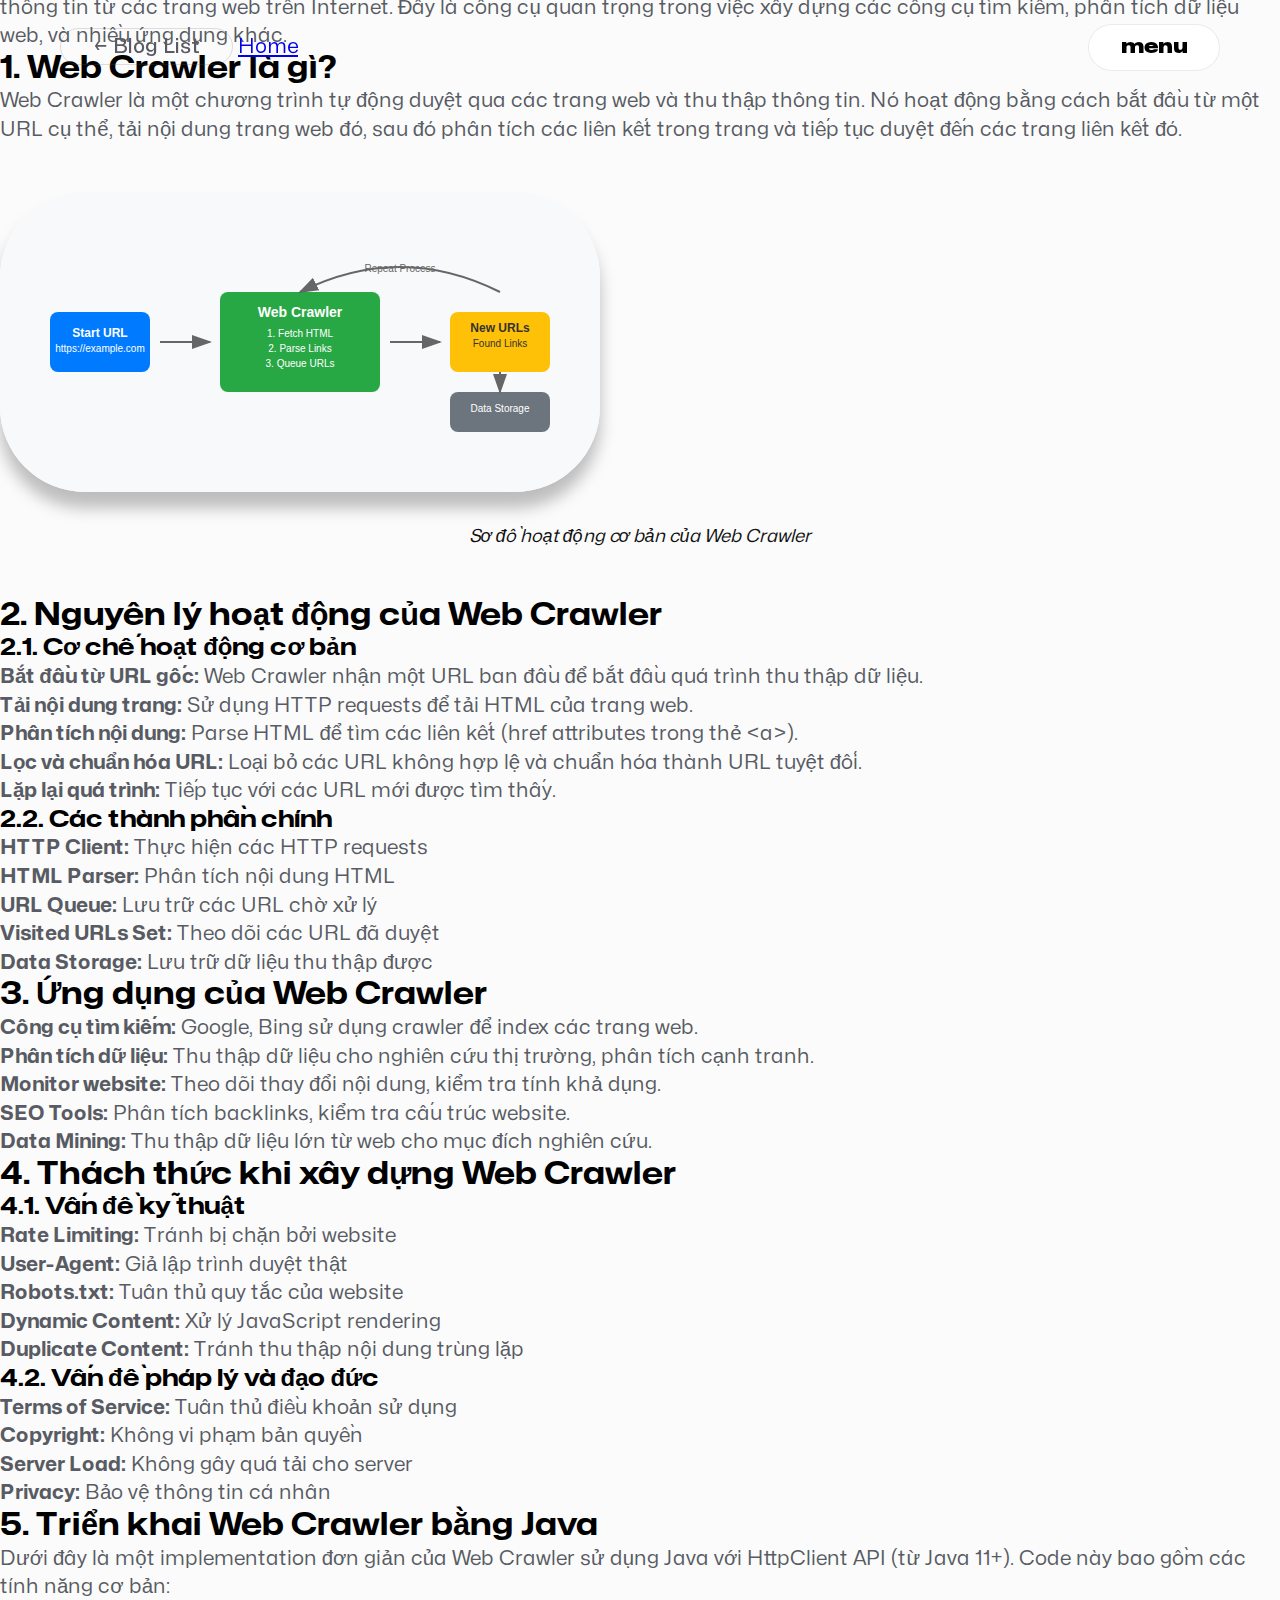
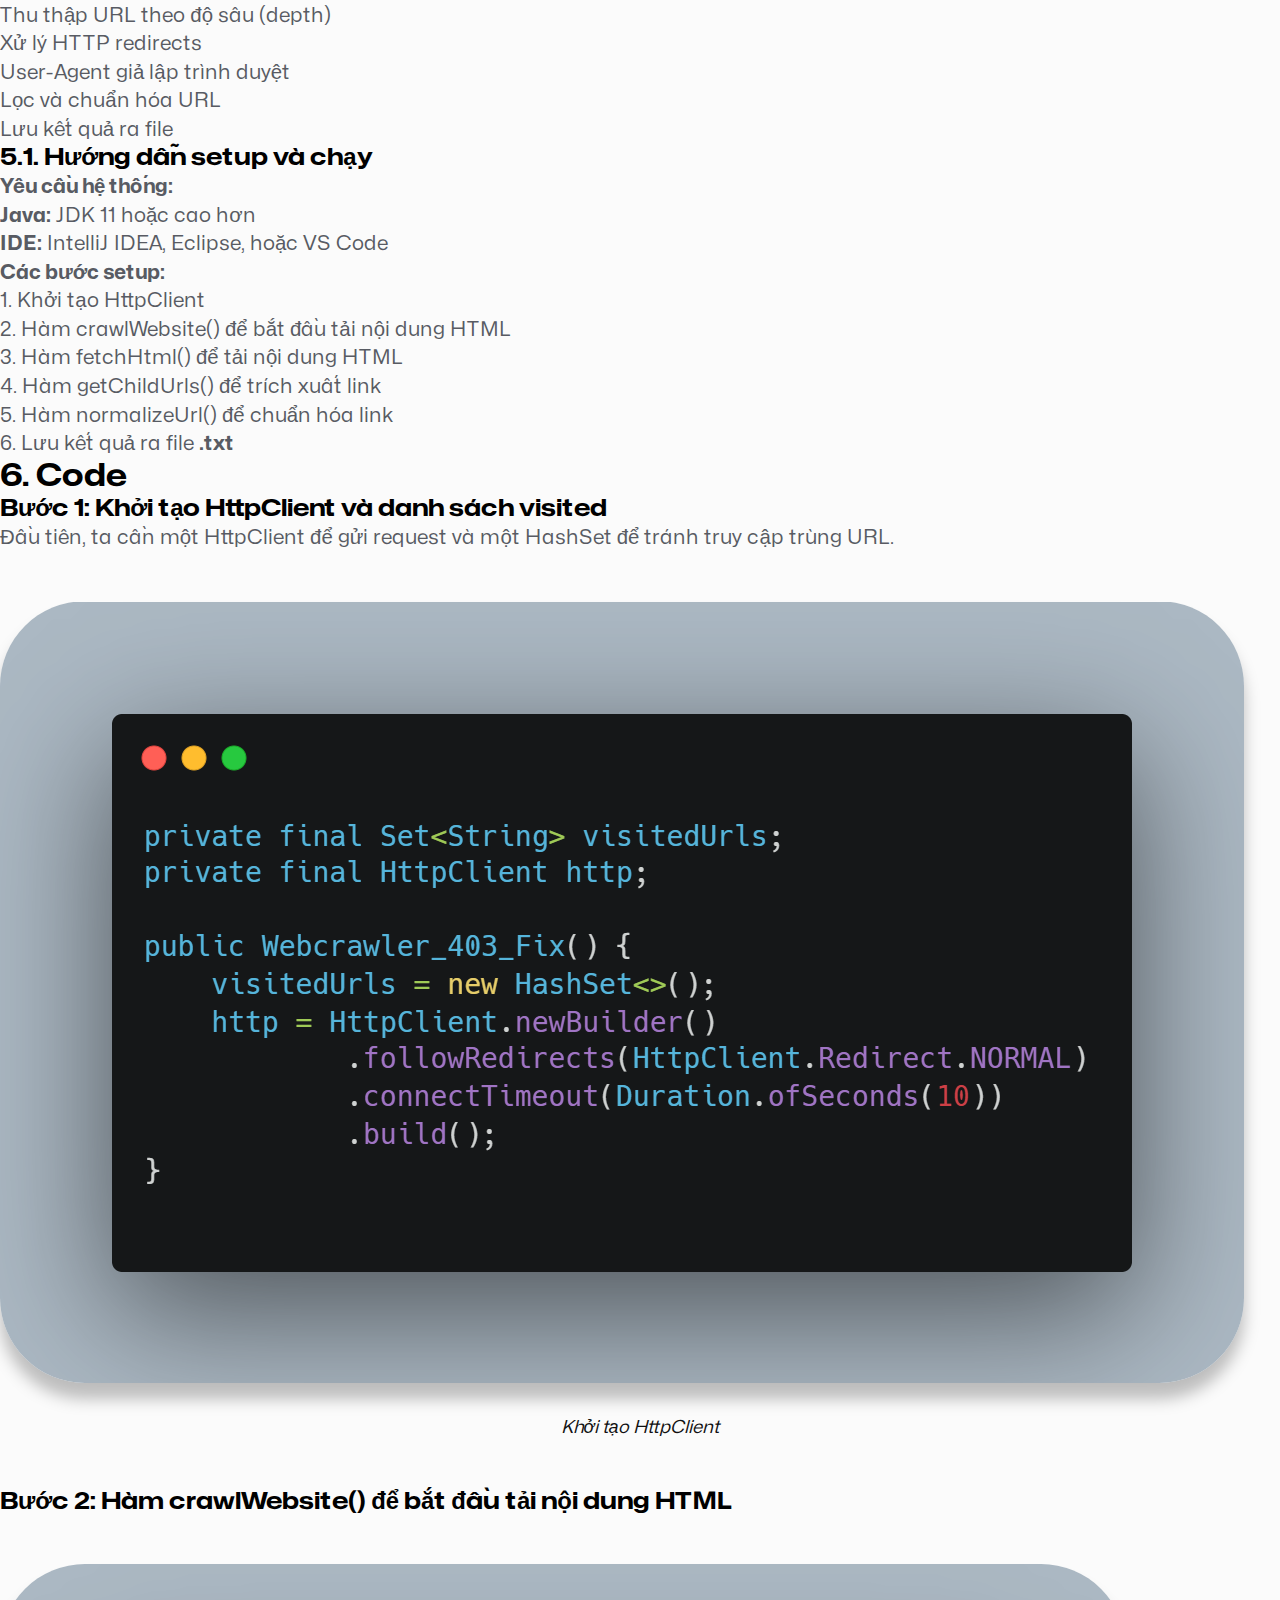
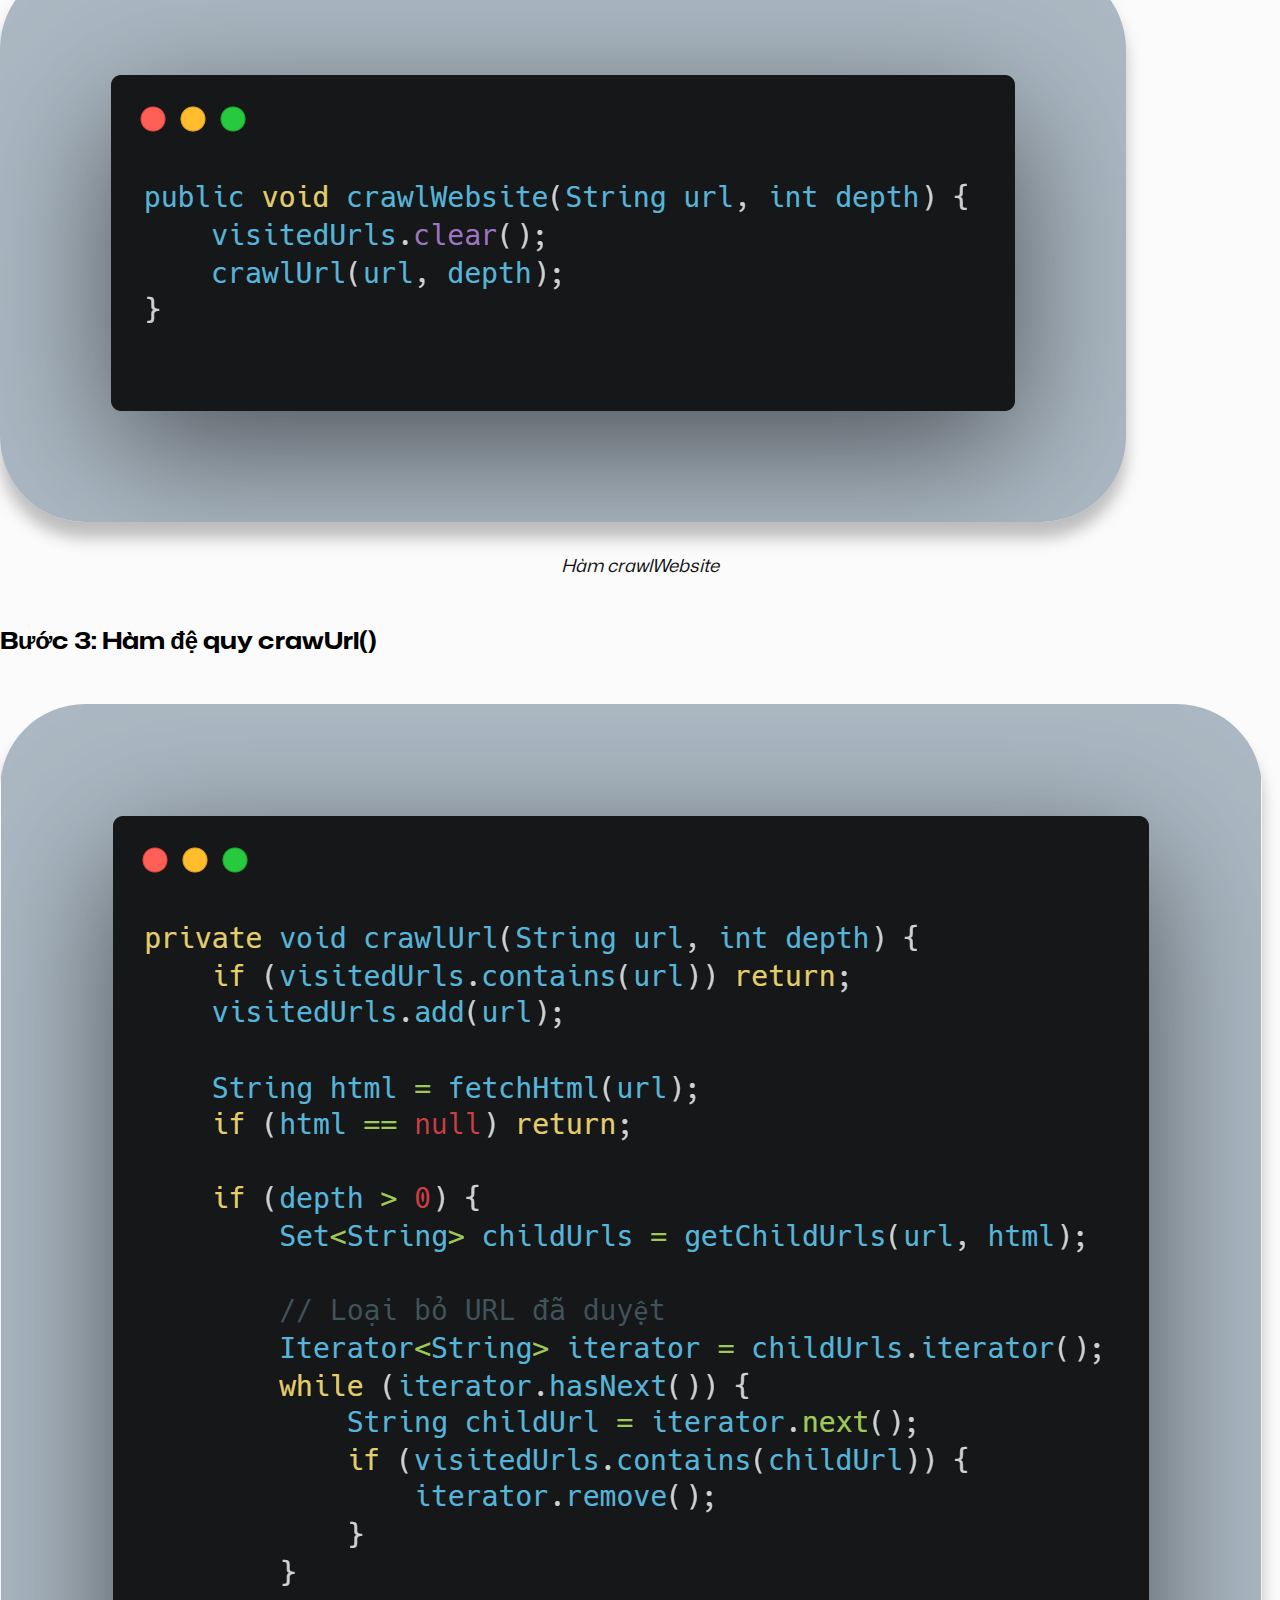
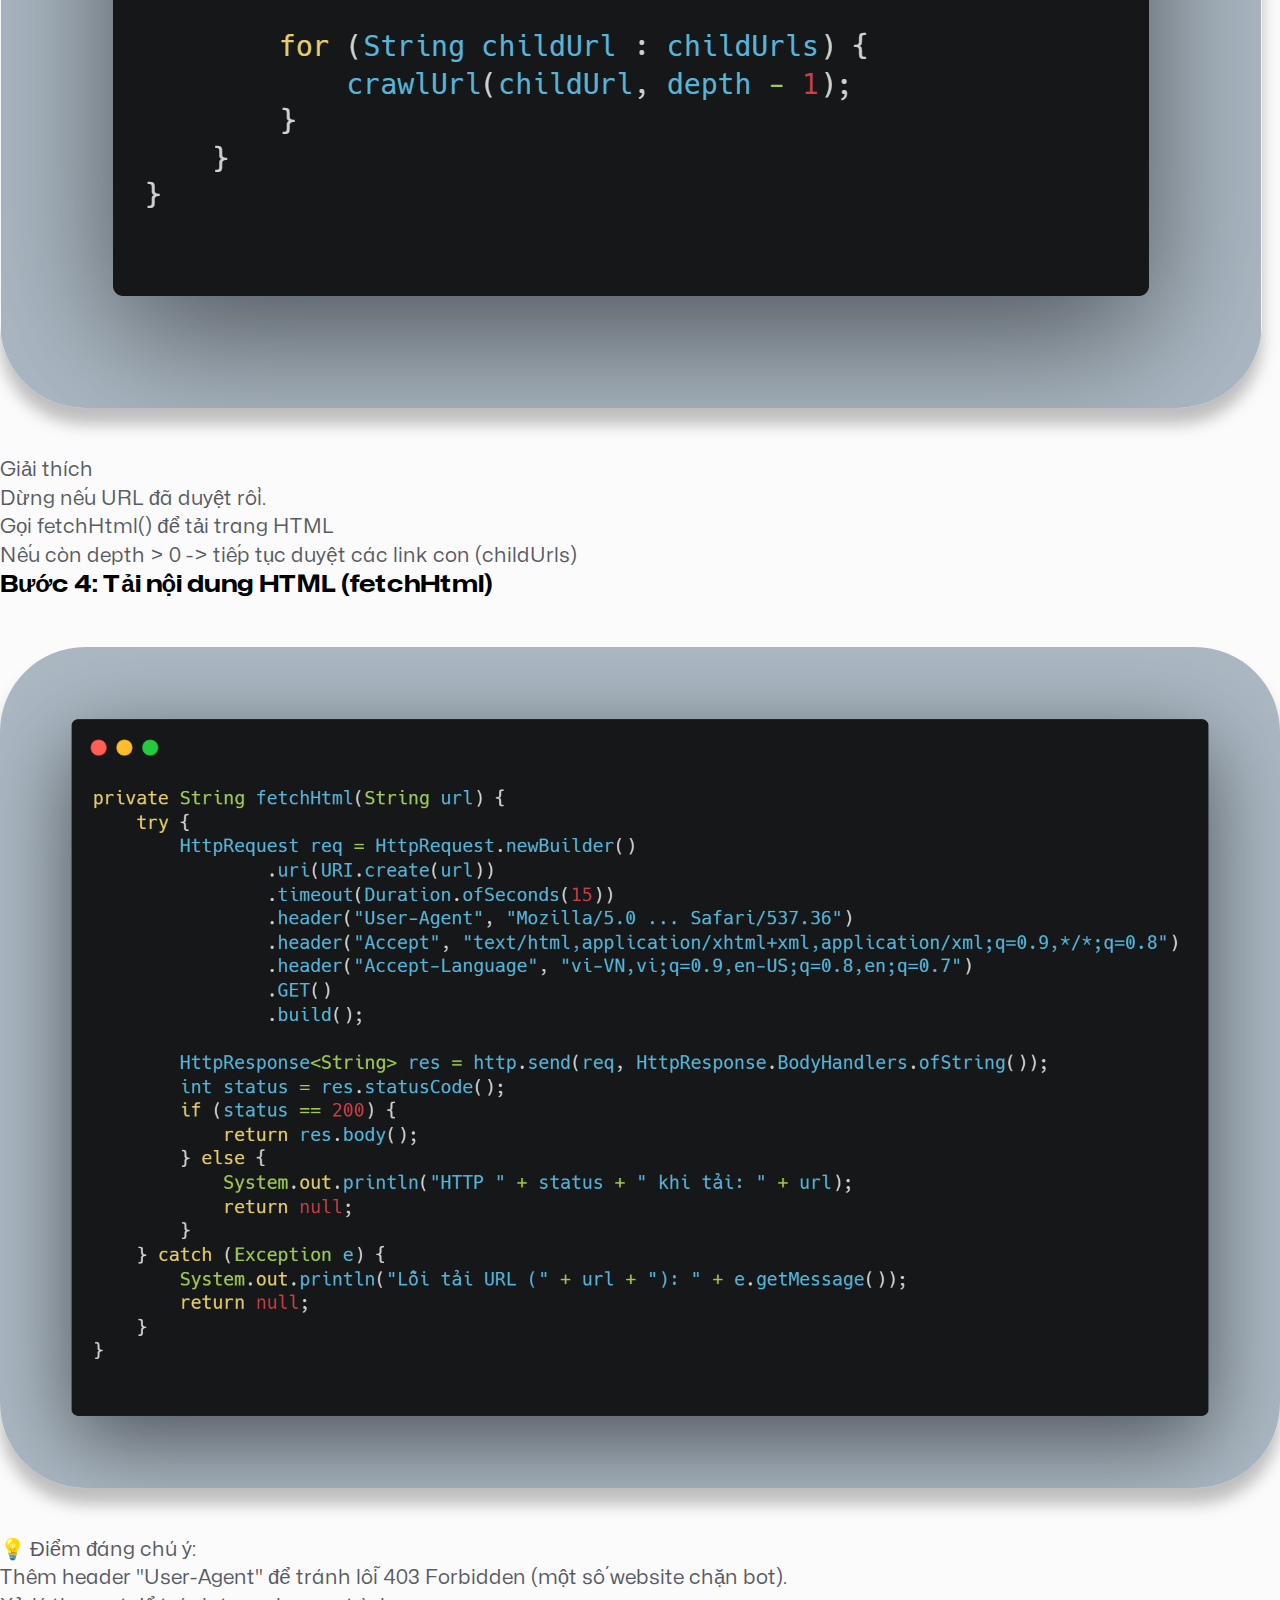
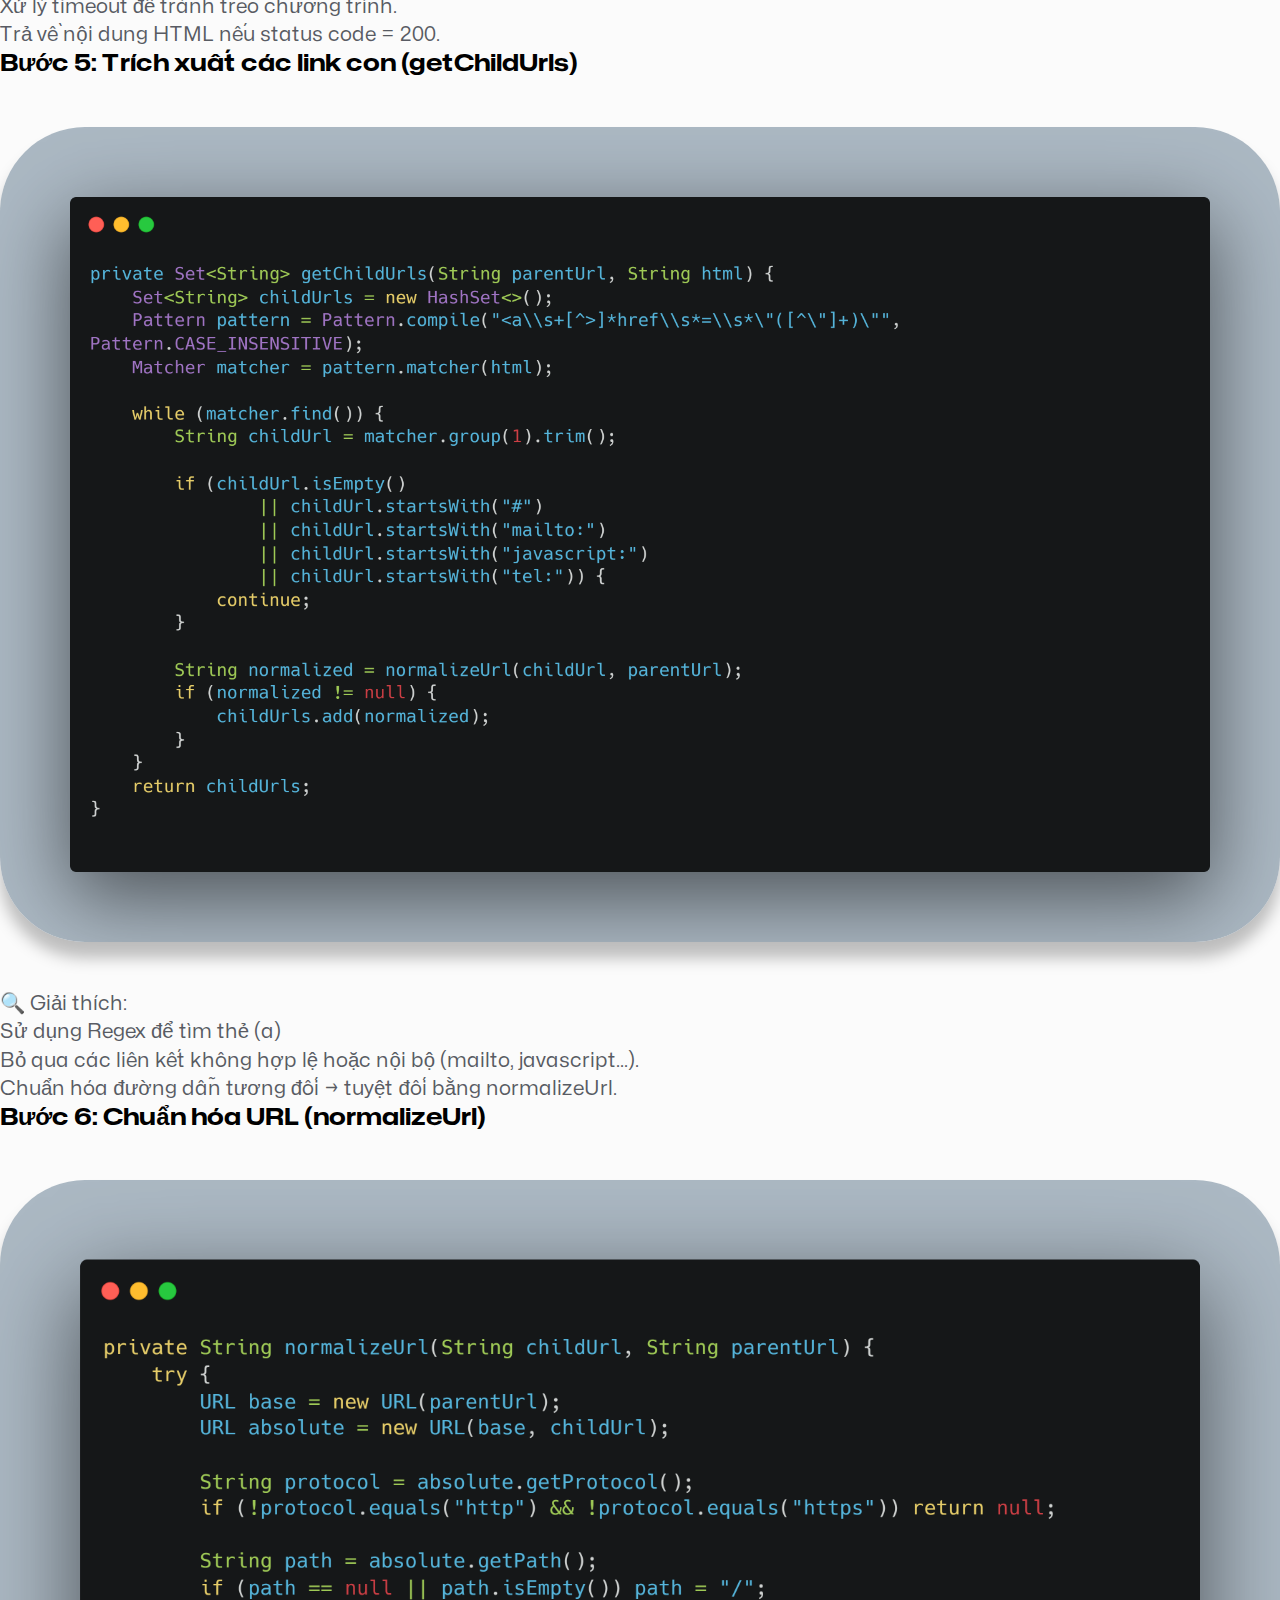
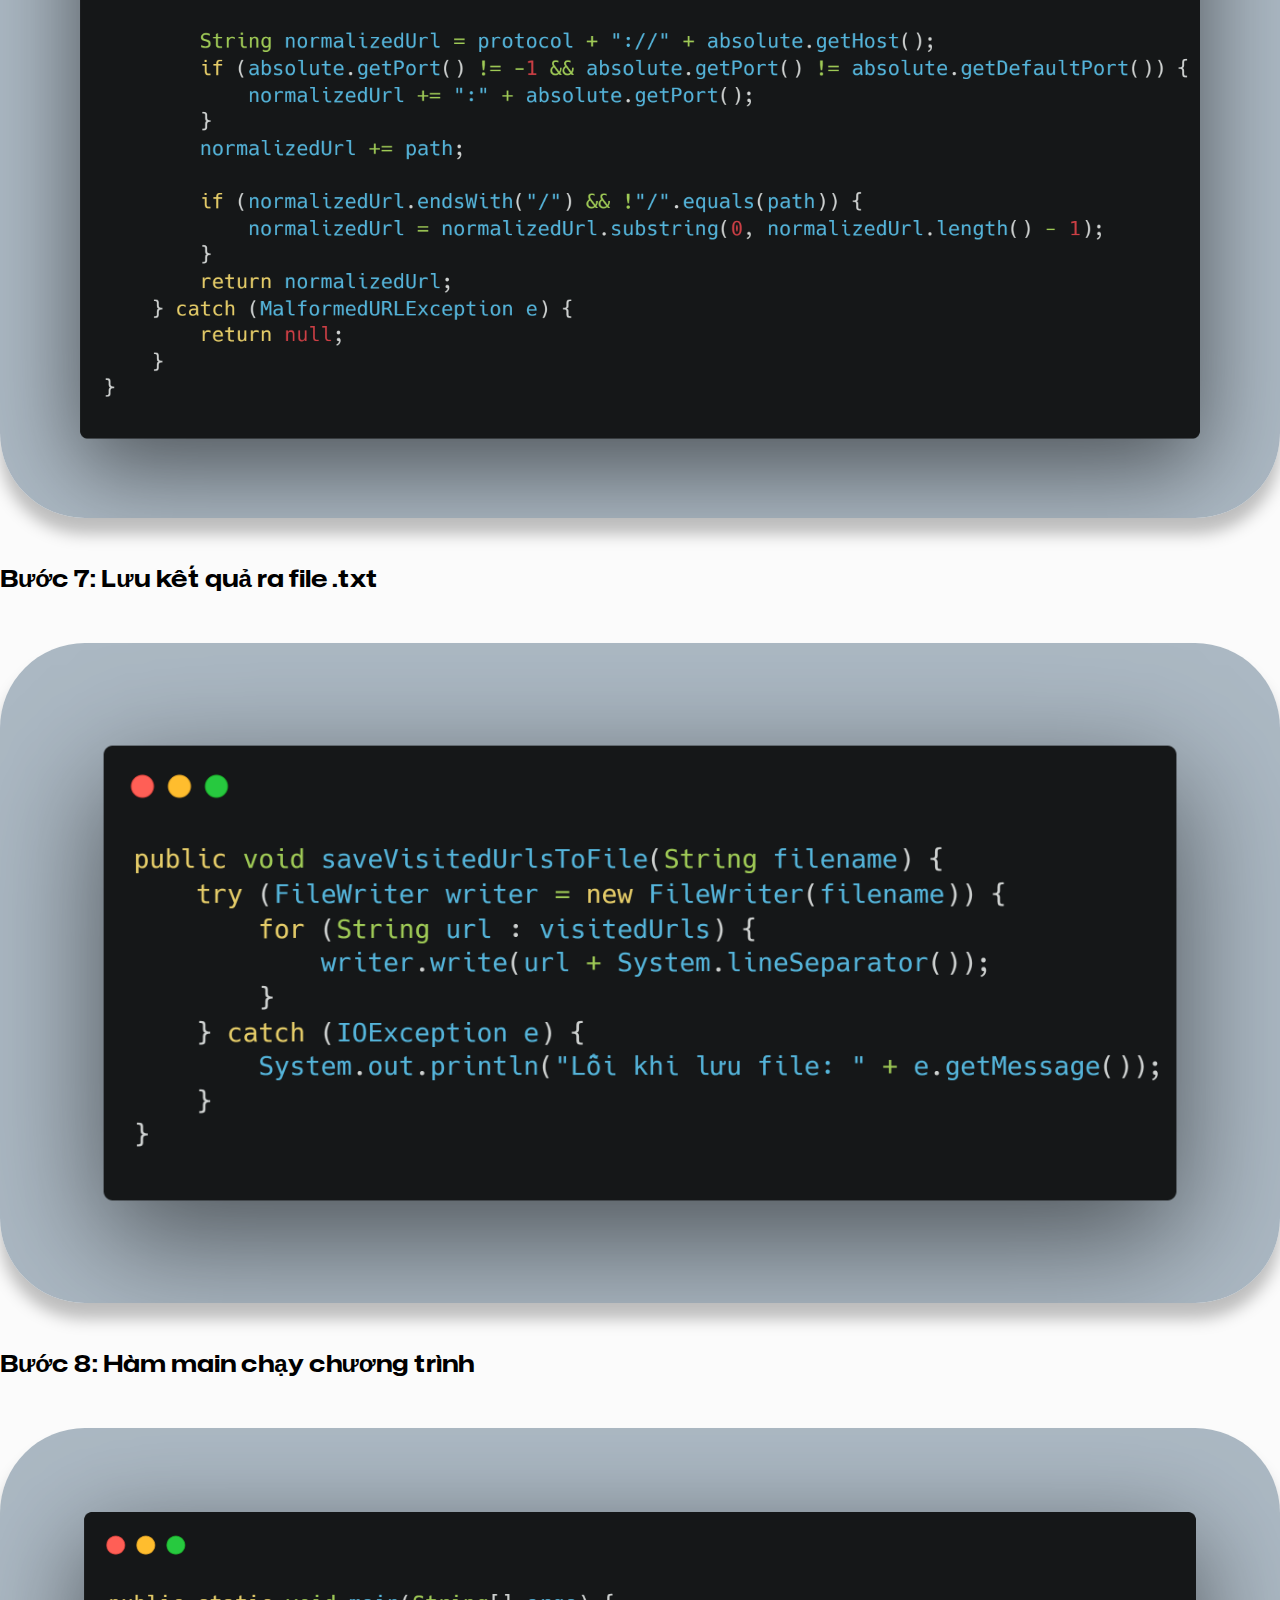
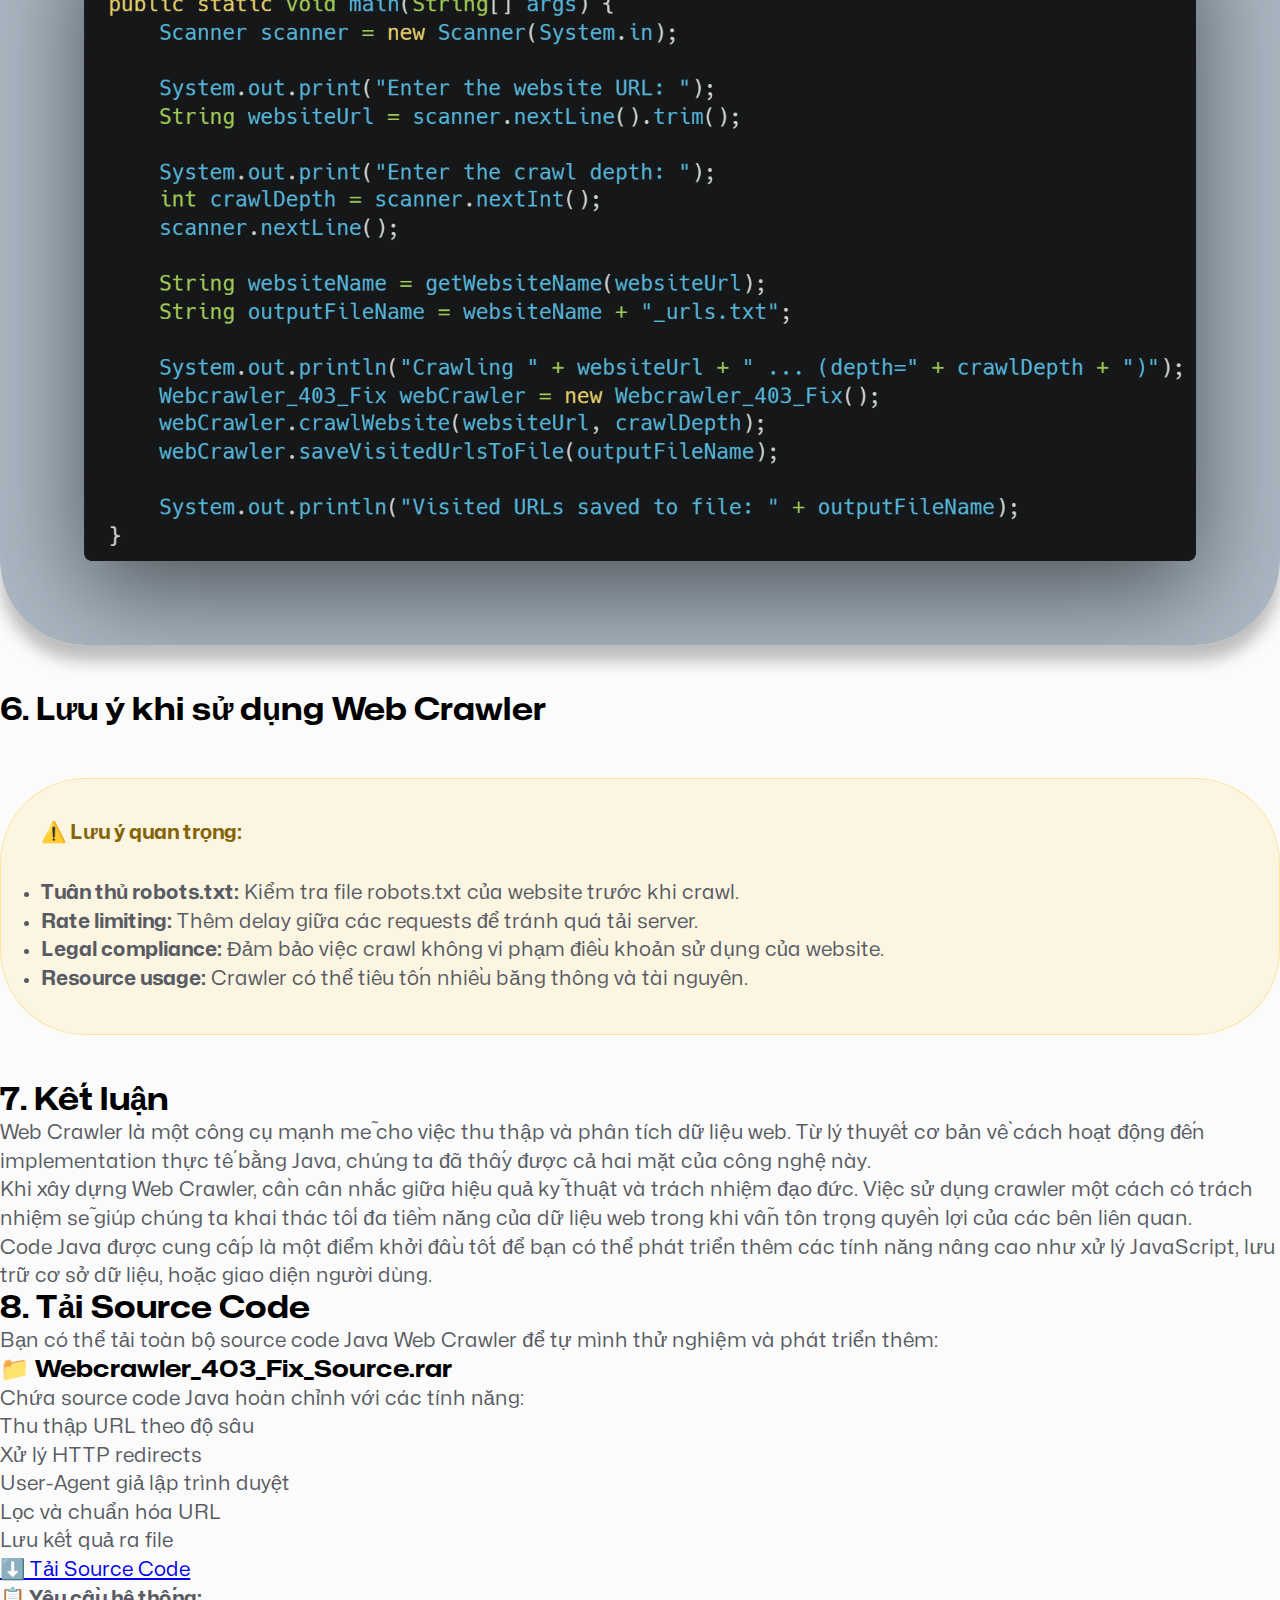
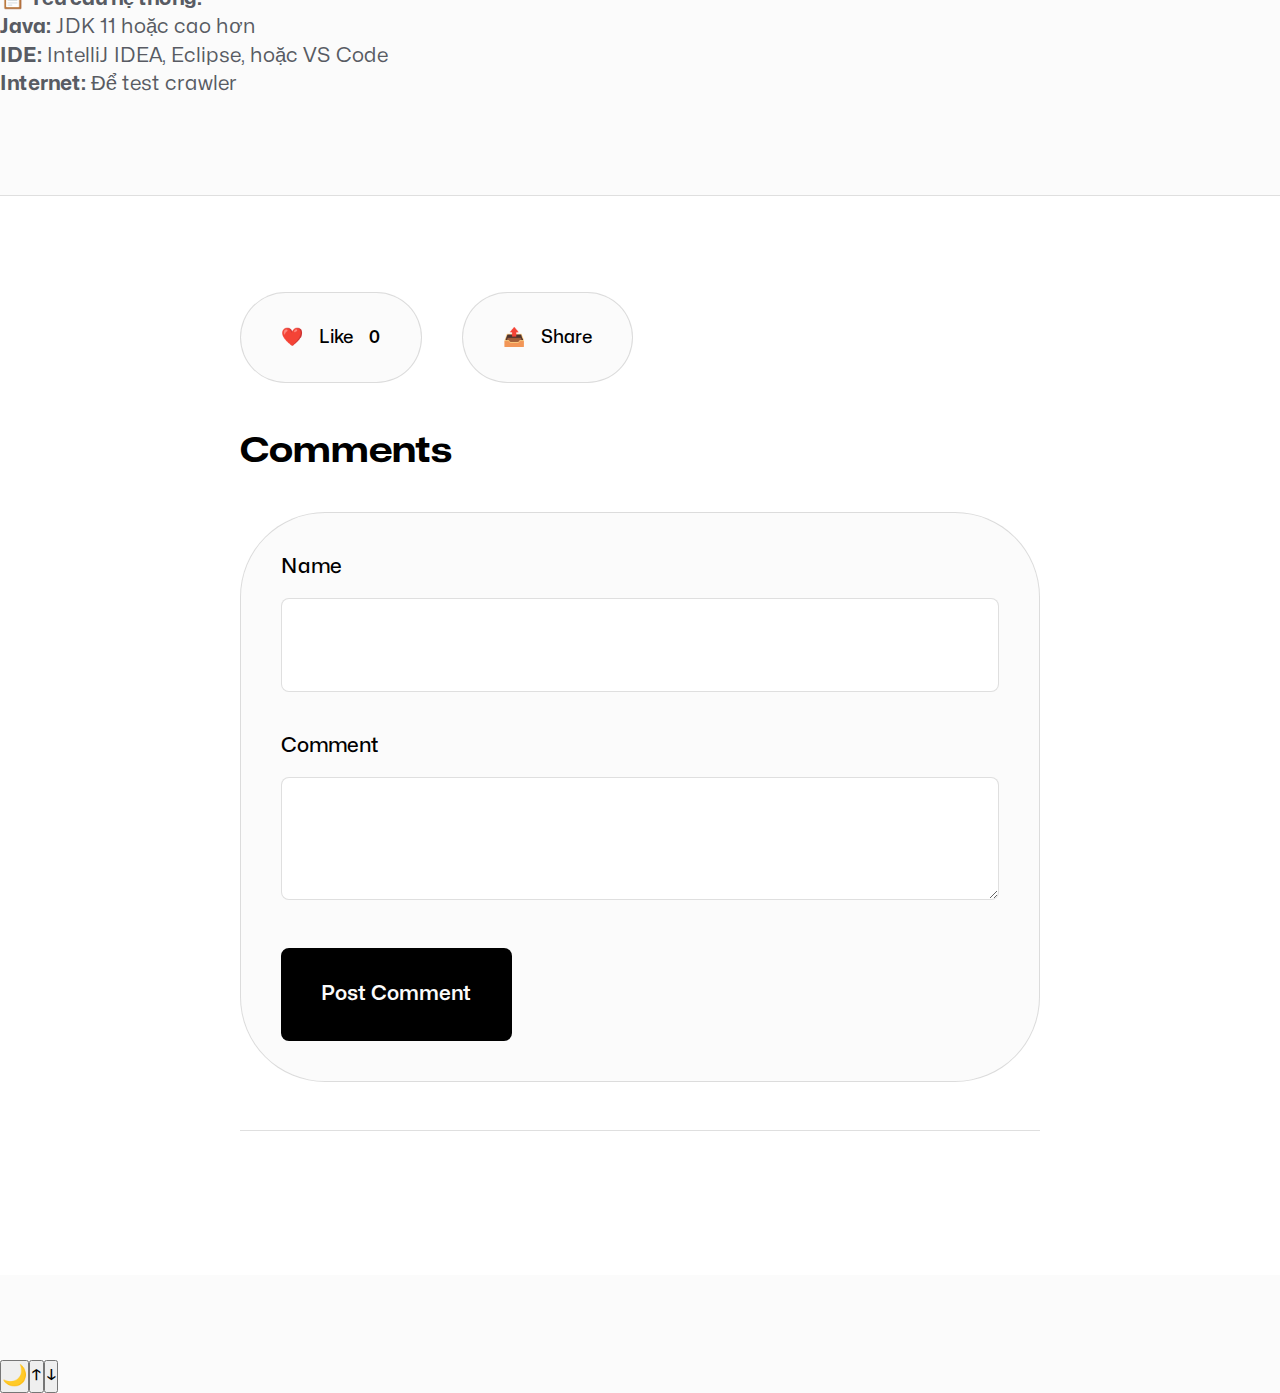
<file: pages/blog-web-crawler-tutorial.html>
<!DOCTYPE html>
<html lang="vi">
  <head>
    <meta charset="UTF-8" />
    <title>Web Crawler: Hướng dẫn từ lý thuyết đến thực hành</title>
    <meta
      name="description"
      content="Tìm hiểu về Web Crawler - công cụ thu thập dữ liệu web tự động. Từ lý thuyết cơ bản đến code Java thực tế để xây dựng web crawler."
    />
    <meta name="viewport" content="width=device-width, initial-scale=1.0" />
    <link rel="stylesheet" href="../style.css" />
    <link rel="stylesheet" href="blog-styles.css" />
    <script src="blog-script.js" defer></script>
    <!-- ...existing code... -->
  </head>

  <body>
    <!-- Blog Header Component -->
    <div class="blog-header-placeholder"></div>

    <main>
      <article class="blog-article">
        <h1>Web Crawler: Hướng dẫn từ lý thuyết đến thực hành</h1>

        <p>
          Web Crawler (còn gọi là Web Spider hoặc Web Robot) là một chương trình
          máy tính được thiết kế để tự động duyệt và thu thập thông tin từ các
          trang web trên Internet. Đây là công cụ quan trọng trong việc xây dựng
          các công cụ tìm kiếm, phân tích dữ liệu web, và nhiều ứng dụng khác.
        </p>

        <h2>1. Web Crawler là gì?</h2>

        <p>
          Web Crawler là một chương trình tự động duyệt qua các trang web và thu
          thập thông tin. Nó hoạt động bằng cách bắt đầu từ một URL cụ thể, tải
          nội dung trang web đó, sau đó phân tích các liên kết trong trang và
          tiếp tục duyệt đến các trang liên kết đó.
        </p>

        <figure class="blog-image">
          <img
            src="../assets/images/blog-imgs/web-crawler-diagram.svg"
            alt="Sơ đồ hoạt động của Web Crawler"
            loading="lazy"
          />
          <figcaption>Sơ đồ hoạt động cơ bản của Web Crawler</figcaption>
        </figure>

        <h2>2. Nguyên lý hoạt động của Web Crawler</h2>

        <h3>2.1. Cơ chế hoạt động cơ bản</h3>
        <ul>
          <li>
            <strong>Bắt đầu từ URL gốc:</strong> Web Crawler nhận một URL ban
            đầu để bắt đầu quá trình thu thập dữ liệu.
          </li>
          <li>
            <strong>Tải nội dung trang:</strong> Sử dụng HTTP requests để tải
            HTML của trang web.
          </li>
          <li>
            <strong>Phân tích nội dung:</strong> Parse HTML để tìm các liên kết
            (href attributes trong thẻ &lt;a&gt;).
          </li>
          <li>
            <strong>Lọc và chuẩn hóa URL:</strong> Loại bỏ các URL không hợp lệ
            và chuẩn hóa thành URL tuyệt đối.
          </li>
          <li>
            <strong>Lặp lại quá trình:</strong> Tiếp tục với các URL mới được
            tìm thấy.
          </li>
        </ul>

        <h3>2.2. Các thành phần chính</h3>
        <ul>
          <li><strong>HTTP Client:</strong> Thực hiện các HTTP requests</li>
          <li><strong>HTML Parser:</strong> Phân tích nội dung HTML</li>
          <li><strong>URL Queue:</strong> Lưu trữ các URL chờ xử lý</li>
          <li><strong>Visited URLs Set:</strong> Theo dõi các URL đã duyệt</li>
          <li><strong>Data Storage:</strong> Lưu trữ dữ liệu thu thập được</li>
        </ul>

        <h2>3. Ứng dụng của Web Crawler</h2>

        <ul>
          <li>
            <strong>Công cụ tìm kiếm:</strong> Google, Bing sử dụng crawler để
            index các trang web.
          </li>
          <li>
            <strong>Phân tích dữ liệu:</strong> Thu thập dữ liệu cho nghiên cứu
            thị trường, phân tích cạnh tranh.
          </li>
          <li>
            <strong>Monitor website:</strong> Theo dõi thay đổi nội dung, kiểm
            tra tính khả dụng.
          </li>
          <li>
            <strong>SEO Tools:</strong> Phân tích backlinks, kiểm tra cấu trúc
            website.
          </li>
          <li>
            <strong>Data Mining:</strong> Thu thập dữ liệu lớn từ web cho mục
            đích nghiên cứu.
          </li>
        </ul>

        <h2>4. Thách thức khi xây dựng Web Crawler</h2>

        <h3>4.1. Vấn đề kỹ thuật</h3>
        <ul>
          <li><strong>Rate Limiting:</strong> Tránh bị chặn bởi website</li>
          <li><strong>User-Agent:</strong> Giả lập trình duyệt thật</li>
          <li><strong>Robots.txt:</strong> Tuân thủ quy tắc của website</li>
          <li><strong>Dynamic Content:</strong> Xử lý JavaScript rendering</li>
          <li>
            <strong>Duplicate Content:</strong> Tránh thu thập nội dung trùng
            lặp
          </li>
        </ul>

        <h3>4.2. Vấn đề pháp lý và đạo đức</h3>
        <ul>
          <li>
            <strong>Terms of Service:</strong> Tuân thủ điều khoản sử dụng
          </li>
          <li><strong>Copyright:</strong> Không vi phạm bản quyền</li>
          <li><strong>Server Load:</strong> Không gây quá tải cho server</li>
          <li><strong>Privacy:</strong> Bảo vệ thông tin cá nhân</li>
        </ul>

        <h2>5. Triển khai Web Crawler bằng Java</h2>

        <p>
          Dưới đây là một implementation đơn giản của Web Crawler sử dụng Java
          với HttpClient API (từ Java 11+). Code này bao gồm các tính năng cơ
          bản:
        </p>

        <ul>
          <li>Thu thập URL theo độ sâu (depth)</li>
          <li>Xử lý HTTP redirects</li>
          <li>User-Agent giả lập trình duyệt</li>
          <li>Lọc và chuẩn hóa URL</li>
          <li>Lưu kết quả ra file</li>
        </ul>

        <h3>5.1. Hướng dẫn setup và chạy</h3>

        <h4>Yêu cầu hệ thống:</h4>
        <ul>
          <li><strong>Java:</strong> JDK 11 hoặc cao hơn</li>
          <li><strong>IDE:</strong> IntelliJ IDEA, Eclipse, hoặc VS Code</li>
        </ul>

        <h4>Các bước setup:</h4>
        <ul>
          <li>1. Khởi tạo HttpClient</li>
          <li>2. Hàm crawlWebsite() để bắt đầu tải nội dung HTML</li>
          <li>3. Hàm fetchHtml() để tải nội dung HTML</li>
          <li>4. Hàm getChildUrls() để trích xuất link</li>
          <li>5. Hàm normalizeUrl() để chuẩn hóa link</li>
          <li>6. Lưu kết quả ra file <strong>.txt</strong></li>
        </ul>

        <h2>6. Code</h2>
        <h3>Bước 1: Khởi tạo HttpClient và danh sách visited</h3>
        <p>
          Đầu tiên, ta cần một HttpClient để gửi request và một HashSet để tránh
          truy cập trùng URL.
        </p>

        <figure class="blog-image">
          <img
            src="../assets/images/blog-imgs/crawler-b1.png"
            alt="httpClient Init"
            loading="lazy"
          />
          <figcaption>Khởi tạo HttpClient</figcaption>
        </figure>
        <h3>Bước 2: Hàm crawlWebsite() để bắt đầu tải nội dung HTML</h3>
        <figure class="blog-image">
          <img
            src="../assets/images/blog-imgs/crawler-b2.png"
            alt="crawl"
            loading="lazy"
          />
          <figcaption>Hàm crawlWebsite</figcaption>
        </figure>
        <h3>Bước 3: Hàm đệ quy crawUrl()</h3>
        <figure class="blog-image">
          <img
            src="../assets/images/blog-imgs/crawler-b3.png"
            alt="crawl"
            loading="lazy"
          />
        </figure>
        <p>Giải thích</p>
        <ul>
          <li>Dừng nếu URL đã duyệt rồi.</li>
          <li>Gọi fetchHtml() để tải trang HTML</li>
          <li>Nếu còn depth > 0 -> tiếp tục duyệt các link con (childUrls)</li>
        </ul>

        <h3>Bước 4: Tải nội dung HTML (fetchHtml)</h3>
        <figure class="blog-image">
          <img
            src="../assets/images/blog-imgs/crawler-b4.png"
            alt="crawl"
            loading="lazy"
          />
        </figure>
        <p>💡 Điểm đáng chú ý:</p>
        <ul>
          <li>
            Thêm header "User-Agent" để tránh lỗi 403 Forbidden (một số website
            chặn bot).
          </li>
          <li>Xử lý timeout để tránh treo chương trình.</li>
          <li>Trả về nội dung HTML nếu status code = 200.</li>
        </ul>

        <h3>Bước 5: Trích xuất các link con (getChildUrls)</h3>
        <figure class="blog-image">
          <img
            src="../assets/images/blog-imgs/crawler-b5.png"
            alt="crawl"
            loading="lazy"
          />
        </figure>
        <p>🔍 Giải thích:</p>
        <ul>
          <li>Sử dụng Regex để tìm thẻ (a)</li>
          <li>
            Bỏ qua các liên kết không hợp lệ hoặc nội bộ (mailto,
            javascript...).
          </li>
          <li>Chuẩn hóa đường dẫn tương đối → tuyệt đối bằng normalizeUrl.</li>
        </ul>
        <h3>Bước 6: Chuẩn hóa URL (normalizeUrl)</h3>
        <figure class="blog-image">
          <img
            src="../assets/images/blog-imgs/crawler-b6.png"
            alt="crawl"
            loading="lazy"
          />
        </figure>

        <h3>Bước 7: Lưu kết quả ra file .txt</h3>
        <figure class="blog-image">
          <img
            src="../assets/images/blog-imgs/b7.png"
            alt="crawl"
            loading="lazy"
          />
        </figure>

        <h3>Bước 8: Hàm main chạy chương trình</h3>
        <figure class="blog-image">
          <img
            src="../assets/images/blog-imgs/crawler-b8.png"
            alt="crawl"
            loading="lazy"
          />
        </figure>

        <h2>6. Lưu ý khi sử dụng Web Crawler</h2>

        <div class="warning-box">
          <h4>⚠️ Lưu ý quan trọng:</h4>
          <ul>
            <li>
              <strong>Tuân thủ robots.txt:</strong> Kiểm tra file robots.txt của
              website trước khi crawl.
            </li>
            <li>
              <strong>Rate limiting:</strong> Thêm delay giữa các requests để
              tránh quá tải server.
            </li>
            <li>
              <strong>Legal compliance:</strong> Đảm bảo việc crawl không vi
              phạm điều khoản sử dụng của website.
            </li>
            <li>
              <strong>Resource usage:</strong> Crawler có thể tiêu tốn nhiều
              băng thông và tài nguyên.
            </li>
          </ul>
        </div>

        <h2>7. Kết luận</h2>

        <p>
          Web Crawler là một công cụ mạnh mẽ cho việc thu thập và phân tích dữ
          liệu web. Từ lý thuyết cơ bản về cách hoạt động đến implementation
          thực tế bằng Java, chúng ta đã thấy được cả hai mặt của công nghệ này.
        </p>

        <p>
          Khi xây dựng Web Crawler, cần cân nhắc giữa hiệu quả kỹ thuật và trách
          nhiệm đạo đức. Việc sử dụng crawler một cách có trách nhiệm sẽ giúp
          chúng ta khai thác tối đa tiềm năng của dữ liệu web trong khi vẫn tôn
          trọng quyền lợi của các bên liên quan.
        </p>

        <p>
          Code Java được cung cấp là một điểm khởi đầu tốt để bạn có thể phát
          triển thêm các tính năng nâng cao như xử lý JavaScript, lưu trữ cơ sở
          dữ liệu, hoặc giao diện người dùng.
        </p>

        <h2>8. Tải Source Code</h2>

        <div class="download-section">
          <p>
            Bạn có thể tải toàn bộ source code Java Web Crawler để tự mình thử
            nghiệm và phát triển thêm:
          </p>

          <div class="download-card">
            <h3>📁 Webcrawler_403_Fix_Source.rar</h3>
            <p class="download-description">
              Chứa source code Java hoàn chỉnh với các tính năng:
            </p>
            <ul class="download-features">
              <li>Thu thập URL theo độ sâu</li>
              <li>Xử lý HTTP redirects</li>
              <li>User-Agent giả lập trình duyệt</li>
              <li>Lọc và chuẩn hóa URL</li>
              <li>Lưu kết quả ra file</li>
            </ul>

            <a href="../assets/src.rar" class="download-btn" download>
              <span>⬇️</span>
              Tải Source Code
            </a>
          </div>

          <div class="requirements-box">
            <h4>📋 Yêu cầu hệ thống:</h4>
            <ul>
              <li><strong>Java:</strong> JDK 11 hoặc cao hơn</li>
              <li>
                <strong>IDE:</strong> IntelliJ IDEA, Eclipse, hoặc VS Code
              </li>
              <li><strong>Internet:</strong> Để test crawler</li>
            </ul>
          </div>
        </div>
      </article>

      <!-- Blog Footer -->
      <footer class="blog-footer">
        <div class="container">
          <div class="interaction-section">
            <div class="interaction-buttons">
              <button class="interaction-btn" id="like-btn">
                <span>❤️</span>
                <span>Like</span>
                <span class="like-count" id="like-count">0</span>
              </button>
              <button class="interaction-btn" id="share-btn">
                <span>📤</span>
                <span>Share</span>
              </button>
            </div>
          </div>

          <div class="comments-section">
            <h3>Comments</h3>

            <form class="comment-form" id="comment-form">
              <div class="form-group">
                <label for="comment-name">Name</label>
                <input type="text" id="comment-name" required />
              </div>
              <div class="form-group">
                <label for="comment-text">Comment</label>
                <textarea id="comment-text" required></textarea>
              </div>
              <button type="submit" class="submit-btn">Post Comment</button>
              <!-- Disqus Script to post / storage comments -->
              <script>
                (function () {
                  var d = document,
                    s = d.createElement("script");
                  s.src = "https://phatdevio.disqus.com/embed.js";
                  s.setAttribute("data-timestamp", +new Date());
                  (d.head || d.body).appendChild(s);
                })();
              </script>
            </form>

            <div class="comments-list" id="comments-list">
              <!-- Comments will be loaded here -->
            </div>
          </div>

          <div
            style="
              text-align: center;
              margin-top: var(--gutter-large);
              padding-top: var(--gutter-large);
              border-top: 1px solid var(--border);
            "
          ></div>
        </div>
      </footer>
    </main>
  </body>
</html>
</file>
<file: style.css>
/* --------------------------------- */
/* ----- Basic Setup -----*/
/* --------------------------------- */

@font-face {
  font-family: "Mona Sans";
  src: url("assets/fonts/Mona-Sans.woff2") format("woff2 supports variations"),
    url("assets/fonts/Mona-Sans.woff2") format("woff2-variations");
  font-display: swap;
  font-weight: 200 900;
  font-stretch: 75% 125%;
}

:root {
  --h1: 3.5rem;
  --h2: 3rem;
  --h3: 2.145rem;
  --h4: 1.5rem;
  --text-large: 1.6rem;
  --text-medium: 1.275rem;
  --text-small: 1.125rem;

  --gradient-brand: radial-gradient(
      at 60% 31%,
      rgb(255, 131, 139) 0px,
      transparent 50%
    ),
    radial-gradient(at 48% 98%, rgba(0, 255, 166, 0.707) 0px, transparent 50%),
    radial-gradient(at 84% 67%, rgb(255, 129, 125) 0px, transparent 50%),
    radial-gradient(at 16% 47%, rgb(255, 90, 112) 0px, transparent 50%),
    radial-gradient(at 73% 11%, rgb(115, 255, 225) 0px, transparent 50%),
    radial-gradient(at 49% 37%, rgba(255, 249, 89, 0.695) 0px, transparent 50%),
    radial-gradient(at 70% 21%, rgba(58, 255, 186, 0.715) 0px, transparent 50%);
  --easing: cubic-bezier(0.86, 0, 0.07, 1);

  --site-max-width: 1280px;
  --gutter-nano: 0.5rem;
  --gutter-micro: 1rem;
  --gutter-x-small: 1.5rem;
  --gutter-small: 2rem;
  --gutter-medium: 2.5rem;
  --gutter-large: 3rem;
  --gutter-x-large: 6rem;
  --gutter-huge: 12rem;

  --scroll-padding: 4.375rem;
  --radius: 85px;
}

body.dark {
  --bg-color-primary: #0c0a0a;
  --bg-color-secondary: #161211;
  --important: #fff;
  --sub: #c3c3c3;
  --body: #989898;
  --border: #c0c0c015;
  --border-dark: #c0c0c02f;
  --gradient-border: linear-gradient(to left bottom, #777, #0e0d0d);
  --shadow: 0 1rem 1rem #00000040;
}

body.light {
  --bg-color-primary: #fbfbfb;
  --bg-color-secondary: #ffffff;
  --important: #000;
  --sub: #111;
  --body: #585b63;
  --border: #62626234;
  --border-dark: #5e5e5e1f;
  --gradient-border: linear-gradient(to left bottom, #000000c6, #0e0d0d00);
  --shadow: 0 1rem 1rem rgba(0, 0, 0, 0.25);
}

*,
*::after,
*::before {
  margin: 0;
  padding: 0;
  box-sizing: inherit;
}

html {
  font-family: "Mona Sans", sans-serif;
  box-sizing: border-box;
  scroll-padding-top: var(--scroll-padding);
}

@media (max-width: 1200px) {
  html {
    font-size: 90%;
  }
}

@media (max-width: 645px) {
  html {
    font-size: 80%;
  }
}

body {
  font-size: var(--text-medium);
  color: var(--body);
  background-color: var(--bg-color-primary);
  line-height: 1.4;
  text-rendering: optimizeLegibility;
  overflow-x: hidden;
}

/* Improve media defaults */

picture,
svg,
img {
  display: block;
  max-inline-size: 100%;
  object-fit: contain;
}

textarea {
  resize: none;
}

/* --------------------------------- */
/* ----- Typography -----*/
/* --------------------------------- */

input,
textarea,
button {
  font: inherit;
}

p,
h1,
h2,
h3,
.h4 {
  overflow-wrap: break-word;
}

h1,
h2,
h3,
.h4 {
  font-stretch: 125%;
  line-height: 1.2;
  color: var(--important);
}

.h1 {
  font-size: var(--h1);
}

.h2 {
  font-size: var(--h2);
  text-align: center;
}

.h3 {
  font-size: var(--h3);
}

.h4 {
  font-size: var(--h4);
}

@media (max-width: 845px) {
  :root {
    --h1: 2.845rem;
    --h2: 2.45rem;
    --h3: 1.85rem;
  }
}

@media (max-width: 700px) {
  :root {
    --h1: 2.545rem;
  }
}

@media (max-width: 545px) {
  :root {
    --h1: 2.4rem;
    --text-large: 1.5rem;
  }
}

@media (max-width: 485px) {
  :root {
    --h1: 2.145rem;
    --h2: 1.875rem;
    --h3: 1.6rem;
    --text-large: 1.345rem;
  }
}

/* --------------------------------- */
/* ----- Utilities -----*/
/* --------------------------------- */

/* Center and constrain the width of page sections */

.container {
  max-inline-size: var(--site-max-width);
  margin-inline: auto;
}

@media (max-width: 1375px) {
  :root {
    --site-max-width: 1160px;
  }
}

@media (max-width: 1275px) {
  .container {
    padding-inline: var(--gutter-small);
  }
}

@media (max-width: 1200px) {
  .container {
    padding-inline: var(--gutter-medium);
  }
}

@media (max-width: 575px) {
  .container {
    padding-inline: var(--gutter-small);
  }
}

/* disable scroll when menu is opened */

.lock-screen {
  overflow-y: hidden;
}

/* hides visually and removes from accessibility tree  */

.hidden {
  visibility: hidden;
  transform: translateX(-100%);
}

.transform {
  transform: translateY(6rem);
  opacity: 0;
}

.shown {
  transition: 0.1s;
  color: lightgrey;
}

/* --------------------------------- */
/* ----- Components -----*/
/* --------------------------------- */

.btn {
  font-size: 1.35rem;
  font-weight: 700;
  text-decoration: none;
  text-align: center;
  padding: 18px 60px;
  border-radius: var(--gutter-nano);
  transition: 0.3s all ease-in-out;
  cursor: pointer;
}

@media (max-width: 700px) {
  .btn {
    padding: 16px 48px;
  }
}

@media (max-width: 485px) {
  .btn {
    font-size: 1.2rem;
    padding: 14px 38px;
  }
}

.btn-cta {
  color: var(--bg-color-primary);
  background-color: var(--important);
}

body.dark .btn-cta:hover,
body.dark .btn-cta:focus {
  box-shadow: #ffffff40 0 0 0 var(--gutter-nano);
}

body.light .btn-cta:hover,
body.light .btn-cta:focus {
  box-shadow: #07070733 0 0 0 var(--gutter-nano);
}

.btn-secondary {
  border: 1px solid var(--border-dark);
  color: var(--important);
}

.btn-secondary:hover,
.btn-secondary:focus {
  border-color: var(--important);
}

.link {
  display: inline-block;
  font-weight: 600;
  font-size: var(--text-small);
  padding: var(--gutter-nano) 0;
  text-decoration: none;
  color: var(--important);
  position: relative;
}

.link::after,
.link::before {
  content: "";
  width: 100%;
  height: 1px;
  margin-block-start: var(--gutter-nano);
  position: absolute;
  bottom: -1px;
  left: 0;
  transition: 300ms;
}

body.dark .link::before {
  background-color: #d3d3d357;
}

body.dark .link::after {
  background-color: white;
}

body.light .link::before {
  background-color: lightgray;
}

body.light .link::after {
  background-color: black;
}

.link::after {
  background-color: white;
  transform-origin: left;
  transform: scaleX(0);
}

.link:hover::after,
.link:focus::after {
  transform: scaleX(1);
}

/* --------------------------------- */
/* ----- Layout -----*/
/* --------------------------------- */

section:not(:first-child) {
  padding-block-start: var(--gutter-huge);
}

section:first-child {
  padding-block-start: 7rem;
}

@media (max-width: 885px) {
  :root {
    --gutter-huge: 8rem;
    --gutter-x-large: 4rem;
  }
}

main {
  border-top: 1px solid var(--border);
  border-top-left-radius: var(--radius);
  border-top-right-radius: var(--radius);
  background-color: var(--bg-color-primary);
  transform: translateY(calc(-1 * var(--radius)));
}

@media (max-width: 1185px) {
  :root {
    --radius: 45px;
  }
}

/* --------------------------------- */
/* ----- Menu Button -----*/
/* --------------------------------- */

.menu-btn-container {
  position: fixed;
  width: 100%;
  top: var(--gutter-x-small);
  left: 0;
  z-index: 4;
}

.menu-btn {
  display: block;
  margin-inline-start: auto;
  border: 1px solid var(--border-dark);
  inline-size: 132px;
  padding-block: var(--gutter-nano);
  border-radius: var(--gutter-large);
  text-decoration: none;
  background-color: var(--bg-color-secondary);
  color: var(--important);
  cursor: pointer;
}

.menu-btn,
.nav-items a {
  font-stretch: 125%;
  font-weight: 900;
}

/* --------------------------------- */
/* ----- Navigation -----*/
/* --------------------------------- */

.nav {
  min-block-size: 100vh;
  position: fixed;
  width: 100%;
  background-color: #ff5e99;
  background-image: var(--gradient-brand);
  transition: 450ms var(--easing);
  z-index: 3;
}

.nav-items {
  position: absolute;
  top: 50%;
  left: 15%;
  transform: translateY(-50%) translateX(-15%);
  list-style-type: none;
}

.nav-item:not(:last-child) {
  margin-block-end: var(--gutter-x-small);
}

.nav-item a {
  display: inline-block;
  font-size: var(--h2);
  text-decoration: none;
  color: #fff;
}

.nav-item a::after {
  content: "";
  display: block;
  block-size: var(--gutter-nano);
  width: 100%;
  transform: scale(0);
  transform-origin: left;
  background-color: white;
  transition: transform 250ms var(--easing);
}

.nav-item a:hover::after,
.nav-item a:focus::after {
  transform: scale(1);
}

/* --------------------------------- */
/* ----- Header -----*/
/* --------------------------------- */

.header {
  min-block-size: calc(100vh + var(--radius));
  background-attachment: fixed;
  background-size: cover;
  background-position: center;
  background-repeat: no-repeat;
  position: relative;
}

body.dark .header {
  background-image: linear-gradient(#0000008b, #000000e6),
    url("assets/images/hero-bg.webp");
}

body.light .header {
  background-image: linear-gradient(#ffffffa2, #ffffffe6),
    url("assets/images/hero-bg-light.webp");
}

.header-textbox {
  position: absolute;
  top: 50%;
  transform: translateY(-50%);
}

.h1 span {
  display: block;
}

.header-text {
  font-size: var(--text-large);
  font-weight: 400;
  max-inline-size: 745px;
  margin-block-start: var(--gutter-micro);
  margin-block-end: var(--gutter-medium);
}

@media (max-width: 1200px) {
  .header-text {
    max-inline-size: 685px;
  }
}

@media (max-width: 845px) {
  .header-text {
    max-inline-size: 585px;
  }
}

.header-btns {
  display: inline-flex;
  gap: var(--gutter-x-small);
}

@media (max-width: 400px) {
  .header-textbox {
    left: 0;
    text-align: center;
    padding-inline: 0.6rem;
  }
  .header-btns {
    flex-direction: column;
    width: 80%;
  }
}

/* --------------------------------- */
/* ----- Clients -----*/
/* --------------------------------- */

.logos {
  display: flex;
  justify-content: space-around;
  align-items: flex-start;
  padding-block-start: var(--gutter-x-large);
}

@media (max-width: 885px) {
  .logos {
    padding-block-start: calc(
      var(--gutter-x-large) + var(--gutter-x-large) - 2rem
    );
  }
}

.logo-group {
  display: flex;
  flex-direction: column;
  align-items: center;
  justify-content: center;
  position: relative;
}

.logo {
  position: absolute;
  top: 0;
  max-block-size: 60px;
  max-inline-size: 150px;
  transition: all 2.4s cubic-bezier(0.25, 1, 0.5, 1);
}

@media (max-width: 845px) {
  .logo {
    max-inline-size: 100px;
  }

  .logo-group:last-child {
    display: none;
  }
}

@media (max-width: 400px) {
  .logo {
    max-inline-size: 85px;
  }
}

.logo.hide {
  opacity: 0;
}

.logo.to-top {
  transform: scale(0.4) translateY(-150px);
}

.logo.to-bottom {
  transform: scale(0.4) translateY(150px);
}

body.dark .logo {
  filter: invert(97%) grayscale(100%) opacity(0.6);
}

body.light .logo {
  filter: grayscale(100%) opacity(0.6);
}

/* --------------------------------- */
/* ----- Work -----*/
/* --------------------------------- */

.work-boxes {
  padding-block-start: var(--gutter-x-large);
}

.work-box {
  display: flex;
  justify-content: space-between;
  align-items: center;
}

@media (max-width: 1045px) {
  .work-boxes {
    max-inline-size: fit-content;
    margin-inline: auto;
  }

  .work-box {
    flex-direction: column-reverse;
    align-items: flex-start;
  }

  .work-img {
    margin-block-end: var(--gutter-medium);
  }
}

.work-box:not(:last-child) {
  margin-block-end: var(--gutter-huge);
}

@media (max-width: 1285px) {
  .work-box:not(:last-child) {
    margin-block-end: 8rem;
  }
}

.work-img,
.work-textbox {
  flex-basis: 49%;
}

.work-img {
  max-inline-size: 785px;
  transition: 0.6s all;
}

body.light .work-img {
  box-shadow: var(--shadow);
}

.work-textbox {
  max-inline-size: 445px;
}

@media (max-width: 885px) {
  .work h2 {
    margin-block-start: 45px;
  }
}

@media (max-width: 485px) {
  .work h2 {
    margin-block-start: 0;
  }
}

.work-text {
  margin-block: var(--gutter-micro);
}

.work-technologies {
  list-style-position: inside;
  list-style-type: disc;
  margin-block-end: var(--gutter-x-small);
}

.work-links {
  display: inline-flex;
  align-items: center;
  gap: var(--gutter-x-small);
}

.work-links img {
  block-size: 28px;
  inline-size: 28px;
}

body.dark .work-links img {
  filter: invert(1);
}

/* Github icon */

.work-links > a:last-child {
  transition: 0.3s transform ease-in;
}

.work-links > a:last-child:hover,
.work-links > a:last-child:focus {
  transform: scale(1.1);
}

.work-text,
.contact-text,
.work-technologies {
  font-weight: 300;
}

.work-textbox h3,
.work-text,
.work-technologies,
.work-links {
  --delay: 0.2s;
  animation: slide-up 0.6s cubic-bezier(0.16, 1, 0.3, 1) both;
  animation-play-state: paused;
}

.work-text {
  animation-delay: var(--delay);
}

.work-technologies {
  animation-delay: calc(var(--delay) * 1.5);
}

.work-links {
  animation-delay: calc(var(--delay) * 2);
}

@keyframes slide-up {
  from {
    transform: translateY(45px);
    opacity: 0;
  }

  to {
    transform: none;
    opacity: 1;
  }
}

/* --------------------------------- */
/* ----- Articles -----*/
/* --------------------------------- */

.article-boxes {
  display: flex;
  flex-flow: row wrap;
  gap: 3.5%;
  margin-block-start: var(--gutter-x-large);
}

.article-box {
  flex-basis: 31%;
  border: 1px solid var(--border);
  padding: var(--gutter-medium) var(--gutter-small);
  border-radius: var(--gutter-nano);
  background-color: var(--bg-color-secondary);
}

.article-textbox {
  height: 100%;
  display: flex;
  flex-direction: column;
}

.article-text {
  font-size: var(--text-small);
  margin-block: var(--gutter-x-small);
}

.article-info {
  display: flex;
  justify-content: space-between;
  margin-block-start: auto;
}

.reaction-count {
  display: inline-flex;
  align-items: center;
  gap: var(--gutter-nano);
  font-size: initial;
}

@media (max-width: 985px) {
  .article-boxes {
    max-inline-size: 685px;
    margin-inline: auto;
    justify-content: center;
    gap: 4%;
  }

  .article-box:nth-of-type(2),
  .article-box:nth-of-type(3) {
    flex-basis: 48%;
  }

  .article-box:last-child {
    display: none;
  }
}

@media (max-width: 650px) {
  .article-box:nth-child(2),
  .article-box:nth-child(3),
  .article-box:last-child {
    flex-basis: 100%;
  }

  .featured-article {
    margin-block-end: 0;
  }

  .article-box:not(:last-child) {
    margin-block-end: var(--gutter-x-small);
  }

  .article-box:last-child {
    display: block;
  }
}

/* --------------------------------- */
/* ----- Featured article -----*/
/* --------------------------------- */

.featured-article {
  flex-basis: 100%;
  display: flex;
  align-items: center;
  justify-content: space-between;
  margin-block-end: 44.8px;
}

@media (max-width: 985px) {
  .featured-article {
    margin-block-end: 24.4px;
    flex-direction: column-reverse;
  }
}

.featured-article .article-textbox {
  flex-basis: 44%;
}

.featured-article h3 {
  margin-block-start: var(--gutter-x-small);
}

.featured-article .article-illustration {
  flex-basis: 50%;
}

.article-illustration img {
  border-radius: var(--gutter-nano);
}

.featured-article .article-text {
  font-size: var(--text-medium);
}

.featured-article .article-info {
  justify-content: flex-start;
  gap: var(--gutter-medium);
}

/* --------------------------------- */
/* ----- Testimonials -----*/
/* --------------------------------- */

.testimonials {
  display: grid;
  grid-template-columns: repeat(3, 1fr);
  gap: 1px;
  margin-block-start: var(--gutter-x-large);
  list-style-type: none;
  background-image: linear-gradient(
    rgba(88, 88, 88, 0.297),
    rgba(214, 214, 214, 0.082)
  );
}

@media (max-width: 1100px) {
  .testimonials {
    grid-template-columns: repeat(2, 1fr);
  }
}

@media (max-width: 645px) {
  .testimonials {
    grid-template-columns: 1fr;
  }
}

.testimonial {
  display: flex;
  flex-direction: column;
  padding: var(--gutter-small);
  background-color: var(--bg-color-primary);
}

.testimonial-text {
  font-size: var(--text-small);
  margin-block-end: var(--gutter-x-small);
}

.testimonial-author {
  margin-block-start: auto;
  display: flex;
  align-items: center;
  gap: var(--gutter-micro);
}

.testimonial-author-name {
  margin-block-end: 0.3rem;
}

.testimonial-author-name,
.testimonial-author-job {
  font-size: initial;
}

.testimonial-author > img {
  block-size: 52px;
  inline-size: 52px;
  border-radius: 50%;
  background-color: var(--bg-color-secondary);
}

/* --------------------------------- */
/* ----- Skills -----*/
/* --------------------------------- */

.skills-imgs {
  display: flex;
  flex-flow: row wrap;
  justify-content: center;
  gap: var(--gutter-x-large);
  padding-block-start: var(--gutter-x-large);
}

.skills-img {
  block-size: 135px;
  inline-size: 135px;
}

@media (max-width: 1100px) {
  .skills-img {
    block-size: 100px;
    inline-size: 100px;
  }
}

@media (max-width: 810px) {
  .skills-img {
    block-size: 85px;
    inline-size: 85px;
  }
}

@media (max-width: 675px) {
  .skills-imgs {
    gap: var(--gutter-large);
  }
  .skills-img {
    block-size: 70px;
    inline-size: 70px;
  }
}

@media (max-width: 340px) {
  .skills-img {
    block-size: 55px;
    inline-size: 55px;
  }
}

/* --------------------------------- */
/* ----- Contact -----*/
/* --------------------------------- */

.contact-content {
  display: grid;
  grid-template-columns: minmax(245px, 35%) 1fr;
  margin-block: var(--gutter-x-large);
  border: 1px solid var(--border);
  border-radius: var(--gutter-nano);
}

@media (max-width: 1032px) {
  .contact-content {
    display: flex;
    flex-direction: column-reverse;
    max-inline-size: 845px;
    margin-inline: auto;
  }
}

.contact-textbox,
.contact-form {
  padding: var(--gutter-large) var(--gutter-small);
}

.hire-alert {
  display: inline-flex;
  align-items: center;
  gap: var(--gutter-nano);
  font-size: initial;
  padding: var(--gutter-nano) var(--gutter-micro);
  border-radius: var(--gutter-small);
  position: relative;
  z-index: 1;
  margin-block-end: var(--gutter-small);
  color: var(--important);
}

.hire-alert::before,
.hire-alert::after {
  content: "";
  position: absolute;
  inset: 0;
  border-radius: inherit;
}

.hire-alert::after {
  background-image: var(--gradient-border);
  z-index: -2;
}

.hire-alert::before {
  background-color: var(--bg-color-primary);
  inset: 1px;
  z-index: -1;
}

.indicator {
  display: inline-block;
  block-size: var(--gutter-nano);
  inline-size: var(--gutter-nano);
  border-radius: 50%;
  background-color: red;
  animation: blink 550ms alternate infinite var(--easing);
}

@keyframes blink {
  100% {
    opacity: 0;
  }
}

.contact-text {
  margin-block-end: var(--gutter-small);
}

.signatures {
  inline-size: 150px;
}

body.light .signatures {
  filter: invert(1);
}

.contact-form {
  background-color: var(--bg-color-secondary);
  border-top-right-radius: var(--gutter-nano);
  border-bottom-right-radius: var(--gutter-nano);
}

.form-field label,
.form-field input,
.form-field textarea {
  display: block;
  width: 100%;
}

.form-field label {
  color: var(--important);
}

.form-field input,
.form-field textarea {
  font-size: var(--text-small);
  color: var(--sub);
  border: none;
  outline: none;
  border-bottom: 1px solid var(--border);
  background-color: transparent;
}

.form-field input:focus,
.form-field textarea:focus {
  border-color: #888;
}

.form-field input,
.form-field textarea {
  margin-block-end: var(--gutter-small);
  padding: var(--gutter-nano);
  margin-inline: var(--gutter-nano);
}

.form-field label {
  font-size: var(--text-small);
  margin-block-end: var(--gutter-nano);
  margin-inline-start: var(--gutter-nano);
}

.contact-form button[type="submit"] {
  border: none;
}

/* --------------------------------- */
/* ----- Footer -----*/
/* --------------------------------- */

.footer {
  border-top: 1px solid var(--border);
  padding-block: var(--gutter-x-large);
}

.footer-content {
  display: flex;
  align-items: center;
  justify-content: space-between;
}

@media (max-width: 875px) {
  .footer-content {
    flex-direction: column-reverse;
    gap: var(--gutter-small);
  }
  .footer-text {
    text-align: center;
  }
}

.footer-text {
  font-size: var(--text-small);
}

.footer-text a {
  color: var(--sub);
}

.footer-links {
  display: flex;
  gap: var(--gutter-small);
  list-style-type: none;
}

@media (max-width: 1040px) {
  .footer-links {
    gap: var(--gutter-micro);
  }
}

.footer-link img {
  block-size: 32px;
  inline-size: 32px;
}

.footer-link a {
  opacity: 0.875;
  transition: 225ms ease-in opacity;
}

.footer-link a:hover {
  opacity: 1;
}

body.dark .footer-link img {
  filter: invert(1);
}

.theme-switch {
  /* Track */

  --track-size: calc(var(--thumb-size) * 2);
  --track-padding: 0.225rem;
  --track-inactive: hsl(80 0% 80%);
  --track-active: #d7aefb;

  --track-color-inactive: var(--track-inactive);
  --track-color-active: var(--track-active);

  /* Thumb */

  --thumb-position: 0%;
  --thumb-size: 1.2rem;
  --thumb: hsl(0 0% 100%);
  --thumb-highlight: hsla(0, 0%, 0%, 0.056);

  --thumb-color: var(--thumb);
  --thumb-color-highlight: var(--thumb-highlight);
}

.theme-switch {
  display: flex;
  align-items: center;
  gap: 2ch;
  user-select: none;
  -webkit-tap-highlight-color: transparent;
}

.theme-switch > span,
.theme-switch > input {
  cursor: pointer;
}

.theme-switch span {
  font-size: 1rem;
  color: var(--sub);
}

.theme-switch > input {
  -webkit-appearance: none;
  -moz-appearance: none;
  appearance: none;
  box-sizing: content-box;
  inline-size: var(--track-size);
  block-size: var(--thumb-size);
  padding: var(--track-padding);
  background-color: var(--track-color-inactive);
  border-radius: var(--track-size);
}

.theme-switch > input::after {
  display: block;
  content: "";
  inline-size: var(--thumb-size);
  block-size: var(--thumb-size);
  background-color: var(--thumb-color);
  border-radius: 50%;
  transform: translateX(var(--thumb-position));
  transition: 500ms all cubic-bezier(0.45, 0.05, 0.22, 1.3);
}

input:checked {
  --thumb-position: 100%;
  background-color: var(--track-active);
}
</file>
<file: pages/blog-styles.css>
/* Blog-specific styles */

/* Blog images */
.blog-image {
  margin: var(--gutter-large) 0;
  text-align: center;
}

p {
  font-weight: normal;
}
.blog-image img {
  max-width: 100%;
  height: auto;
  border-radius: var(--radius);
  box-shadow: var(--shadow);
}

.blog-image figcaption {
  margin-top: var(--gutter-small);
  font-size: var(--text-small);
  color: var(--sub);
  font-style: italic;
}

/* Code blocks */
.code-block {
  background: var(--bg-color-secondary);
  border: 1px solid var(--border);
  border-radius: var(--radius);
  padding: var(--gutter-medium);
  margin: var(--gutter-large) 0;
  overflow-x: auto;
}

.code-block pre {
  margin: 0;
  white-space: pre-wrap;
  word-wrap: break-word;
}

.code-block code {
  font-family: "Courier New", monospace;
  font-size: var(--text-small);
  line-height: 1.5;
  color: var(--important);
}

/* Warning boxes */
.warning-box {
  background: rgba(255, 193, 7, 0.1);
  border: 1px solid rgba(255, 193, 7, 0.3);
  border-radius: var(--radius);
  padding: var(--gutter-medium);
  margin: var(--gutter-large) 0;
}

body.dark .warning-box {
  background: rgba(255, 193, 7, 0.05);
  border-color: rgba(255, 193, 7, 0.2);
}

.warning-box h4 {
  color: #856404;
  margin-top: 0;
  margin-bottom: var(--gutter-small);
}

body.dark .warning-box h4 {
  color: #d39e00;
}

/* Footer with interaction features */
.blog-footer {
  background: var(--bg-color-secondary);
  border-top: 1px solid var(--border);
  padding: var(--gutter-x-large) 0;
  margin-top: var(--gutter-x-large);
}

.blog-footer .container {
  max-width: 800px;
}

.interaction-section {
  display: flex;
  justify-content: space-between;
  align-items: center;
  margin-bottom: var(--gutter-large);
  flex-wrap: wrap;
  gap: var(--gutter-medium);
}

.interaction-buttons {
  display: flex;
  gap: var(--gutter-medium);
  align-items: center;
}

.interaction-btn {
  display: flex;
  align-items: center;
  gap: var(--gutter-micro);
  padding: var(--gutter-small) var(--gutter-medium);
  border: 1px solid var(--border);
  border-radius: var(--radius);
  background: var(--bg-color-primary);
  color: var(--important);
  cursor: pointer;
  transition: all 0.3s ease;
  font-size: var(--text-small);
  font-weight: 500;
}

.interaction-btn:hover {
  transform: translateY(-2px);
  box-shadow: var(--shadow);
}

.interaction-btn.liked {
  background: #ff4757;
  color: white;
  border-color: #ff4757;
}

.interaction-btn.liked span:first-child {
  filter: grayscale(100%) brightness(0) invert(1);
}

.interaction-btn:active {
  transform: translateY(0);
}

.like-count {
  font-weight: 600;
  color: var(--important);
}

/* Comments section */
.comments-section {
  margin-top: var(--gutter-large);
}

.comments-section h3 {
  font-size: var(--h3);
  margin-bottom: var(--gutter-medium);
  color: var(--important);
}

.comment-form {
  background: var(--bg-color-primary);
  border: 1px solid var(--border);
  border-radius: var(--radius);
  padding: var(--gutter-medium);
  margin-bottom: var(--gutter-large);
}

.form-group {
  margin-bottom: var(--gutter-medium);
}

.form-group label {
  display: block;
  margin-bottom: var(--gutter-micro);
  font-weight: 500;
  color: var(--important);
}

.form-group input,
.form-group textarea {
  width: 100%;
  padding: var(--gutter-small);
  border: 1px solid var(--border);
  border-radius: var(--gutter-nano);
  background: var(--bg-color-secondary);
  color: var(--important);
  font-family: inherit;
}

.form-group textarea {
  resize: vertical;
  min-height: 100px;
}

.submit-btn {
  background: var(--important);
  color: var(--bg-color-primary);
  border: none;
  padding: var(--gutter-small) var(--gutter-medium);
  border-radius: var(--gutter-nano);
  cursor: pointer;
  font-weight: 600;
  transition: opacity 0.3s ease;
}

.submit-btn:hover {
  opacity: 0.9;
}

.comment {
  background: var(--bg-color-primary);
  border: 1px solid var(--border);
  border-radius: var(--radius);
  padding: var(--gutter-medium);
  margin-bottom: var(--gutter-medium);
}

.comment-header {
  display: flex;
  justify-content: space-between;
  align-items: center;
  margin-bottom: var(--gutter-micro);
}

.comment-header strong {
  color: var(--important);
}

.comment-date {
  font-size: var(--text-small);
  color: var(--sub);
  opacity: 0.7;
}

.comment-text {
  color: var(--body);
  line-height: 1.5;
}

/* Notification styles */
.notification {
  position: fixed;
  top: 20px;
  right: 20px;
  background: var(--important);
  color: var(--bg-color-primary);
  padding: var(--gutter-small) var(--gutter-medium);
  border-radius: var(--radius);
  box-shadow: var(--shadow);
  z-index: 1000;
  animation: slideIn 0.3s ease;
}

@keyframes slideIn {
  from {
    transform: translateX(100%);
    opacity: 0;
  }
  to {
    transform: translateX(0);
    opacity: 1;
  }
}

/* Blog List Styles */
.blog-list {
  padding: var(--gutter-large) 0;
}

.blog-list h1 {
  font-size: 2.5rem;
  margin-bottom: var(--gutter-small);
  color: var(--text);
}

.blog-intro {
  font-size: var(--text-large);
  color: var(--text-secondary);
  margin-bottom: var(--gutter-large);
  max-width: 600px;
}

.blog-posts {
  display: grid;
  gap: var(--gutter-large);
}

.blog-post-card {
  display: grid;
  grid-template-columns: 1fr 200px;
  gap: var(--gutter-large);
  padding: var(--gutter-large);
  background: var(--surface);
  border: 1px solid var(--border);
  border-radius: var(--radius);
  transition: all 0.3s ease;
}

.blog-post-card:hover {
  transform: translateY(-4px);
  box-shadow: var(--shadow);
  border-color: var(--primary);
}

.post-content h2 {
  font-size: 1.5rem;
  margin-bottom: var(--gutter-small);
}

.post-content h2 a {
  color: var(--text);
  text-decoration: none;
  transition: color 0.3s ease;
}

.post-content h2 a:hover {
  color: var(--primary);
}

.post-excerpt {
  color: var(--text-secondary);
  line-height: 1.6;
  margin-bottom: var(--gutter-medium);
}

.post-meta {
  display: flex;
  gap: var(--gutter-medium);
  font-size: var(--text-small);
  color: var(--text-secondary);
}

.post-category {
  background: var(--primary);
  color: white;
  padding: 2px var(--gutter-micro);
  border-radius: var(--radius-small);
  font-weight: 500;
}

.post-image img {
  width: 100%;
  height: 120px;
  object-fit: cover;
  border-radius: var(--radius);
}

@media (max-width: 768px) {
  .interaction-section {
    flex-direction: column;
    align-items: stretch;
  }

  .interaction-buttons {
    justify-content: center;
  }

  .blog-footer .container {
    padding-inline: var(--gutter-medium);
  }

  .blog-post-card {
    grid-template-columns: 1fr;
    gap: var(--gutter-medium);
  }

  .post-image img {
    height: 150px;
  }

  .blog-list h1 {
    font-size: 2rem;
  }
}

@media (max-width: 480px) {
  .interaction-btn {
    padding: var(--gutter-micro) var(--gutter-small);
    font-size: 0.9rem;
  }

  .comment-form {
    padding: var(--gutter-small);
  }
}

/* Menu button container with back link */
.menu-btn-container .container {
  display: flex;
  justify-content: space-between;
  align-items: center;
}

.menu-btn-container .back-link {
  color: var(--text);
  text-decoration: none;
  font-weight: 500;
  padding: var(--gutter-nano) var(--gutter-small);
  border: 1px solid var(--border);
  border-radius: var(--radius);
  background: var(--surface);
  transition: all 0.3s ease;
}

.menu-btn-container .back-link:hover {
  background: var(--primary);
  color: white;
  border-color: var(--primary);
}
</file>
